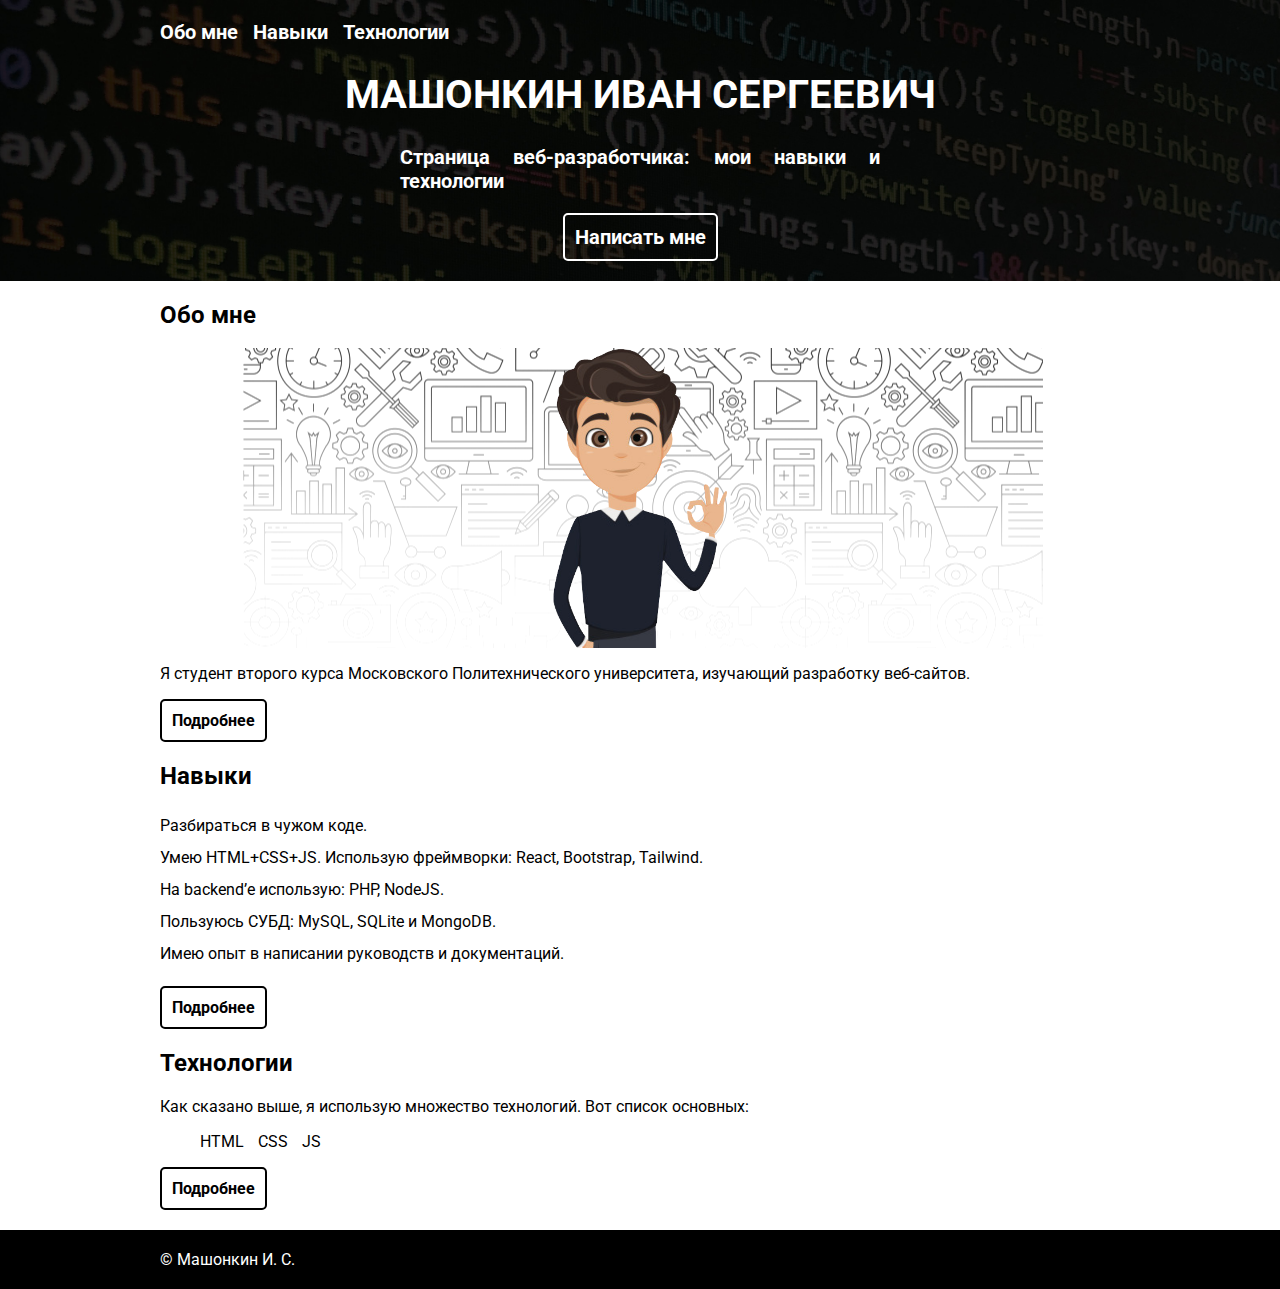
<file: lab1/index.html>
<!DOCTYPE html>
<html lang="ru">

<head>
    <meta charset="utf8">
    <link rel="preconnect" href="https://fonts.googleapis.com">
    <link rel="preconnect" href="https://fonts.gstatic.com" crossorigin>
    <link href="https://fonts.googleapis.com/css2?family=Roboto&display=swap" rel="stylesheet">
    <link rel="stylesheet" href="style.css">
    <title>Веб-разработчик</title>
</head>

<body>
    <header class="header">
        <div class="container">
            <nav class="main-menu">
                <ul>
                    <li><a href="about.html">Обо мне</a></li>
                    <li><a href="skills.html">Навыки</a></li>
                    <li><a href="technologies.html">Технологии</a></li>
                </ul>
            </nav>
            <div class="text-center">
                <h1 class="text-upper">Машонкин Иван Сергеевич</h1>
                <p class="w-30 mx-auto">
                    Страница веб-разработчика: мои навыки и технологии
                </p>
                <a class="btn btn-white" href="mailto:ivan@ivanov.ru">Написать мне</a>
            </div>
        </div>
    </header>
    <main>
        <div class="container">
            <section id="about">
                <h2>Обо мне</h2>
                <figure class="avatar">
                    <img height="300px" src="images/person.png" alt="Person">
                </figure>
                <p>
                    Я студент второго курса Московского Политехнического университета, изучающий разработку веб-сайтов. 
                </p>
                <a class="btn" href="about.html">Подробнее</a>
            </section>
            <section id="skills">
                <h2>Навыки</h2>
                <p class="skills-desc">
                    Разбираться в чужом коде. <br>
                    Умею HTML+CSS+JS. Иcпользую фреймворки: React, Bootstrap, Tailwind. <br>
                    На backend’е использую: PHP, NodeJS. <br>
                    Пользуюсь СУБД: MySQL, SQLite и MongoDB. <br>
                    Имею опыт в написании руководств и документаций. <br>
                </p>
                <a class="btn" href="skills.html">Подробнее</a>
            </section>
            <section id="technologies">
                <h2>Технологии</h2>
                <p>
                    Как сказано выше, я использую множество технологий. Вот список основных:
                </p>
                <ol class="nemain-menu">
                    <li>HTML</li>
                    <li>CSS</li>
                    <li>JS</li>
                </ol>
                <a class="btn" href="technologies.html">Подробнее</a>
            </section>
        </div>
    </main>

    <footer class="footer">
        <div class="container">
            &copy; Машонкин И. С.
        </div>
    </footer>
</body>

</html>
</file>
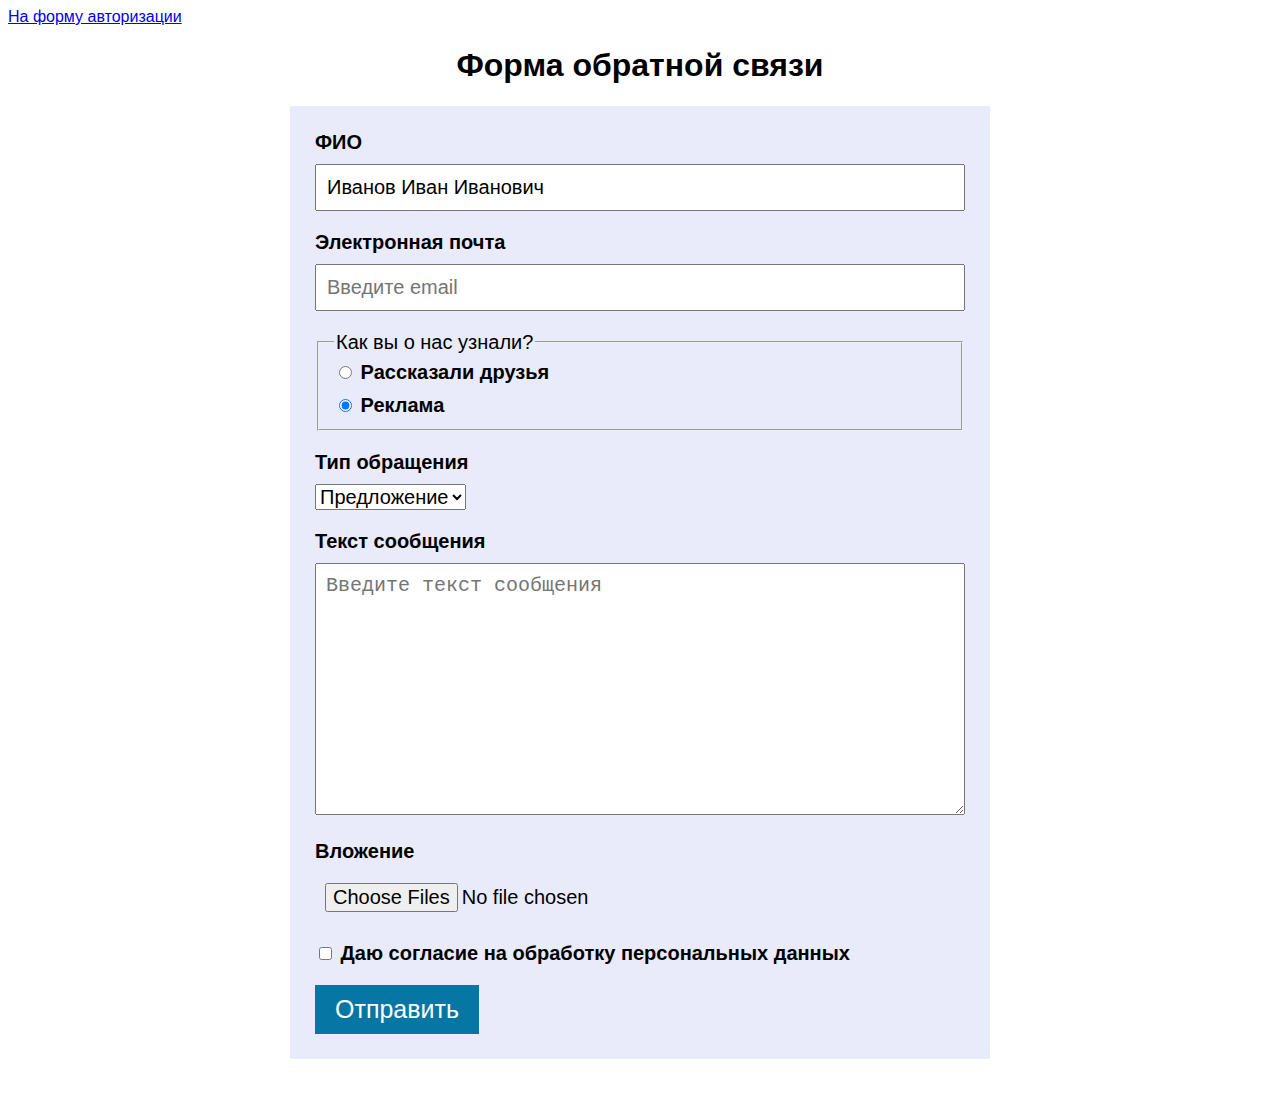
<file: lab2/index.html>
<!DOCTYPE html>
<html lang="ru">

<head>
    <meta charset="UTF-8">
    <meta name="viewport" content="width=device-width, initial-scale=1.0">
    <link rel="stylesheet" href="styles.css">
    <title>Форма обратной связи</title>
</head>

<body>
    <a href="auth.html">На форму авторизации</a>
    <h1 class="text-center">Форма обратной связи</h1>
    <div class="container">
        <form action="http://httpbin.org/post" method="post" enctype="multipart/form-data">
            <div  class="form-group">
                <label for="fio" class="label">ФИО</label>
                <input type="text" id="fio" name="fio" placeholder="Введите ФИО" value="Иванов Иван Иванович">
            </div>

            <div class="form-group">
                <label for="email" class="label">Электронная почта</label>
                <input type="email" id="email" name="email" placeholder="Введите email" required>
            </div>

            <fieldset>
                <legend>Как вы о нас узнали?</legend>
                <div class="radio-group">
                    <input type="radio" name="source" id="friends" value="friends">
                    <label for="friends" class="label">Рассказали друзья</label>
                </div>

                <div class="radio-group">
                    <input type="radio" name="source" id="ads" value="ads" checked>
                    <label for="ads" class="label">Реклама</label>
                </div>
            </fieldset>

            <div class="form-group">
                <label for="msg-type" class="label">Тип обращения</label>
                <select name="msg-type" id="msg-type">
                    <option value="1">Жалоба</option>
                    <option value="2" selected>Предложение</option>
                </select>
            </div>
            <div class="form-group">
                <label for="message" class="label">Текст сообщения</label>
                <textarea name="message" id="message" cols="50" rows="10" placeholder="Введите текст сообщения"></textarea>
            </div>
            <div class="form-group">
                <label class="label" for="file">Вложение</label>
                <input type="file" name="file" id="file" multiple>
            </div>
            <div class="form-group">
                <input type="checkbox" name="agree" id="agree">
                <label for="agree" class="label display-inline">Даю согласие на обработку персональных данных</label>
            </div>
            <button type="submit" class="btn">Отправить</button>
        </form>
    </div>
</body>

</html>
</file>
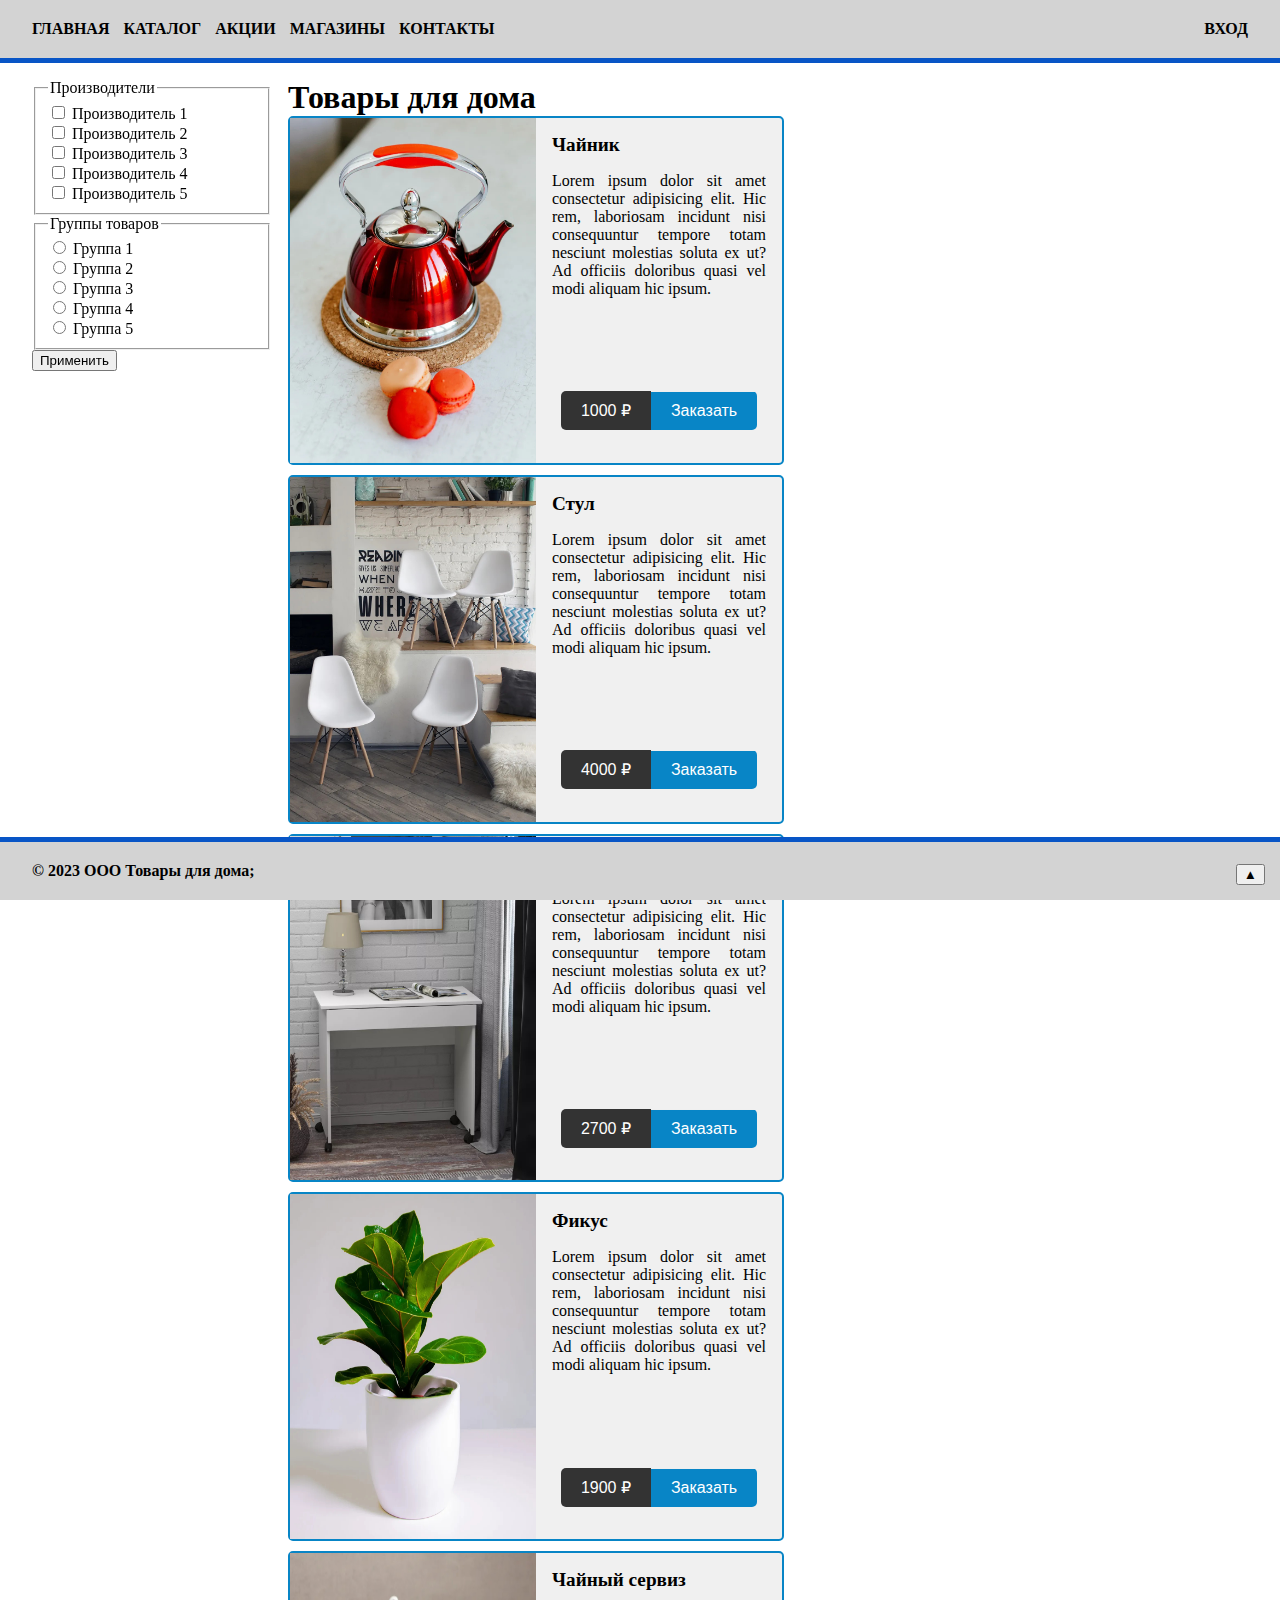
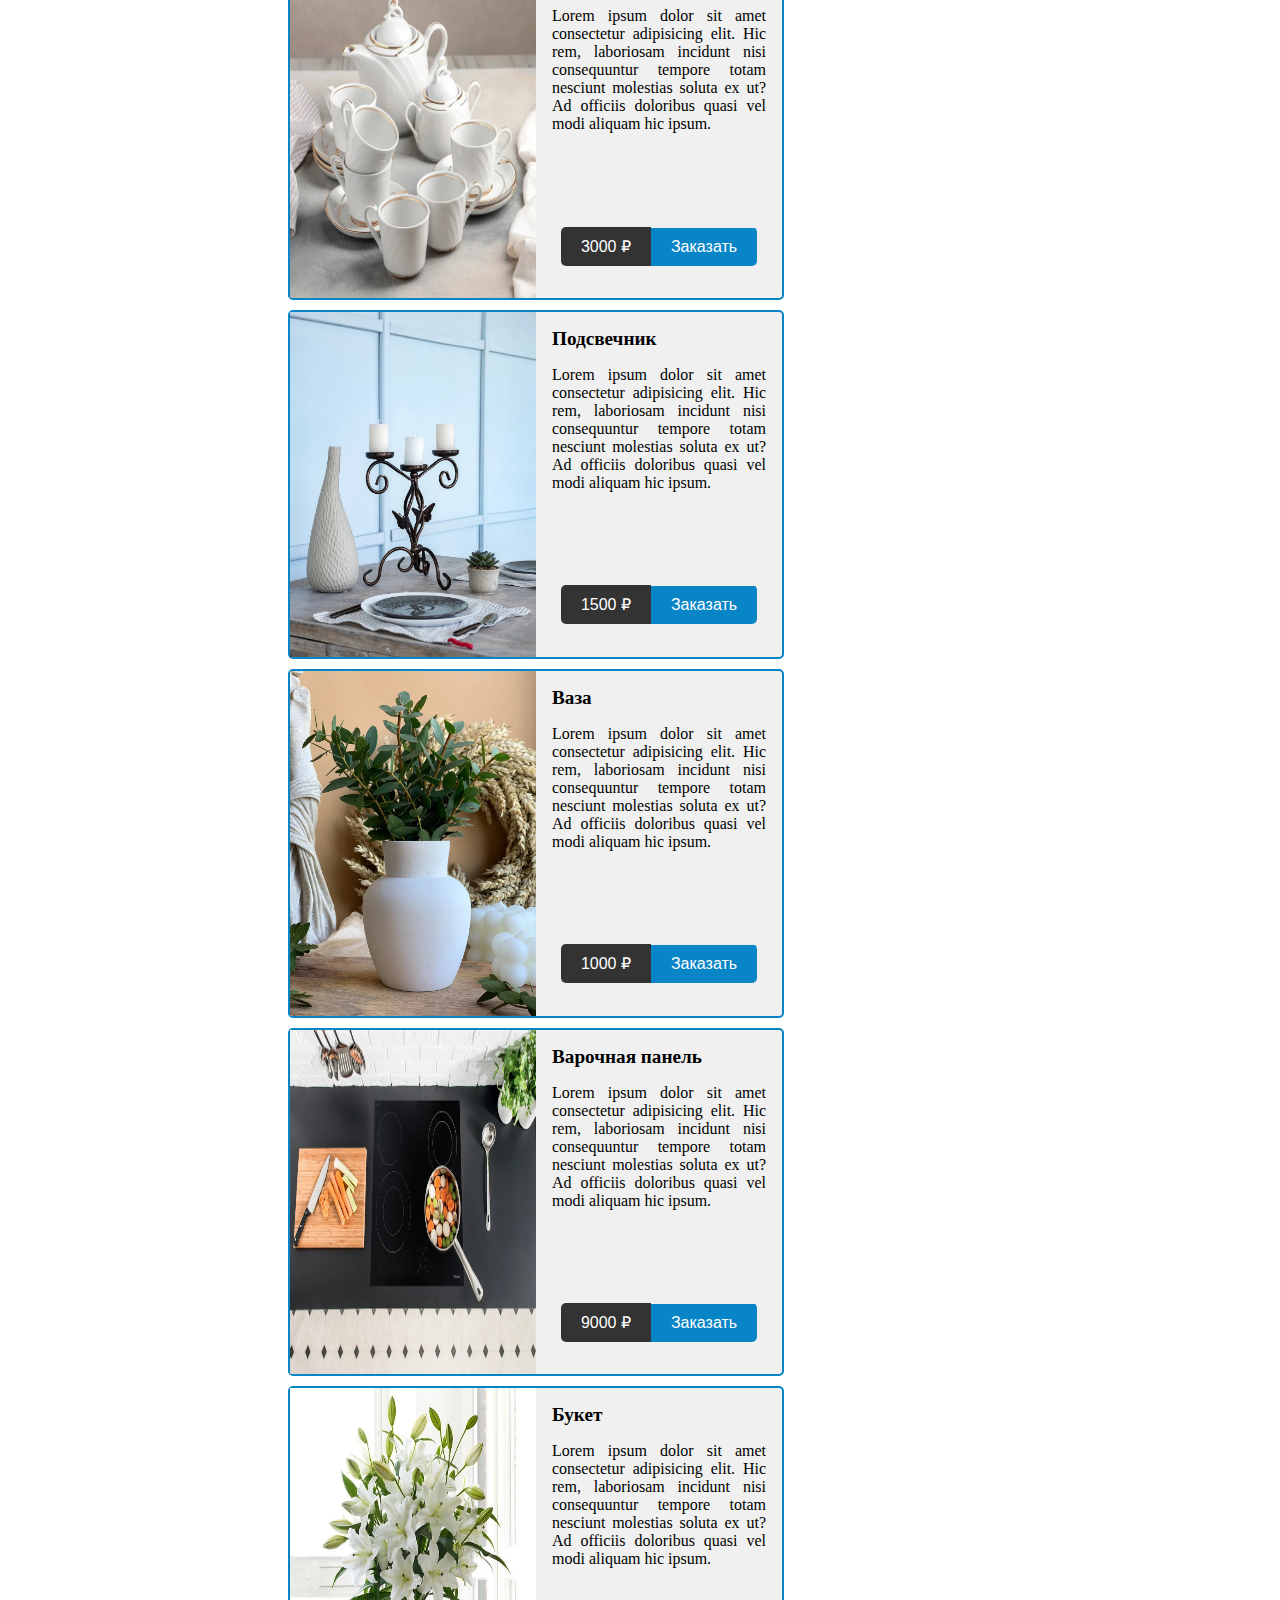
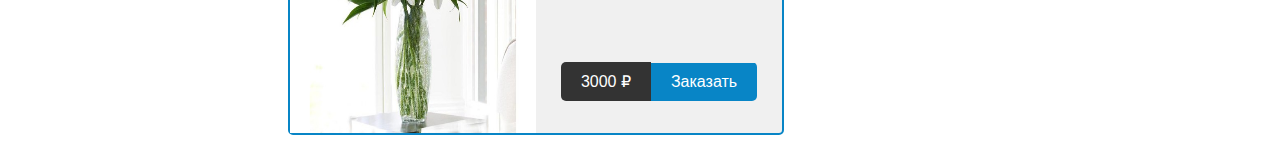
<file: lab3/index.html>
<!DOCTYPE html>
<html lang="en">

<head>
    <meta charset="UTF-8">
    <meta name="viewport" content="width=device-width, initial-scale=1.0">
    <link rel="stylesheet" href="styles/style.css">
    <title>Интернет-магазин</title>
</head>

<body>
    <header class="header clearfix">
        <div class="container">
            <nav class="main-menu">
                <ul>
                    <li><a href="#">Главная</a></li>
                    <li><a href="#">Каталог</a></li>
                    <li><a href="#">Акции</a></li>
                    <li><a href="#">Магазины</a></li>
                    <li><a href="#">Контакты</a></li>
                </ul>
            </nav>
            <div class="profile">
                <a href="#">Вход</a>
            </div>
        </div>
    </header>

    <main class="container">
        <aside class="sidebar">
            <form>
                <fieldset>
                    <legend>Производители</legend>
                    <div class="form-group">
                        <input type="checkbox" name="manufacturer" id="manufacturer1">
                        <label for="manufacturer1">Производитель 1</label>
                    </div>
                    <div class="form-group">
                        <input type="checkbox" name="manufacturer" id="manufacturer2">
                        <label for="manufacturer2">Производитель 2</label>
                    </div>
                    <div class="form-group">
                        <input type="checkbox" name="manufacturer" id="manufacturer3">
                        <label for="manufacturer3">Производитель 3</label>
                    </div>
                    <div class="form-group">
                        <input type="checkbox" name="manufacturer" id="manufacturer4">
                        <label for="manufacturer4">Производитель 4</label>
                    </div>
                    <div class="form-group">
                        <input type="checkbox" name="manufacturer" id="manufacturer5">
                        <label for="manufacturer5">Производитель 5</label>
                    </div>
                </fieldset>

                <fieldset>
                    <legend>Группы товаров</legend>
                    <div class="form-group">
                        <input type="radio" name="group" id="group1">
                        <label for="group1">Группа 1</label>
                    </div>
                    <div class="form-group">
                        <input type="radio" name="group" id="group2">
                        <label for="group2">Группа 2</label>
                    </div>
                    <div class="form-group">
                        <input type="radio" name="group" id="group3">
                        <label for="group3">Группа 3</label>
                    </div>
                    <div class="form-group">
                        <input type="radio" name="group" id="group4">
                        <label for="group4">Группа 4</label>
                    </div>
                    <div class="form-group">
                        <input type="radio" name="group" id="group5">
                        <label for="group5">Группа 5</label>
                    </div>
                </fieldset>
                <button class="btn" type="submit">Применить</button>
            </form>
        </aside>
        <div class="page-content">
            <h1 class="products-header">Товары для дома</h1>
            <div class="products">
                <div class="product-card">
                    <div class="product-image">
                        <img src="images/product1.jpg" alt="product1">
                    </div>
                    <div class="product-details">
                        <header>Чайник</header>
                        <p class="product-info">
                            Lorem ipsum dolor sit amet consectetur adipisicing elit. Hic rem, 
                            laboriosam incidunt nisi consequuntur tempore totam nesciunt
                             molestias soluta ex ut? Ad officiis doloribus quasi vel modi aliquam hic ipsum.</p>
                        <div class="action">
                            <button class="buy-btn">
                                <span class="price">1000 &#8381</span><span class="buy">Заказать</span>
                            </button>
                        </div>
                    </div>
                </div>
                <div class="product-card">
                    <div class="product-image">
                        <img src="images/product2.jpg" alt="product1">
                    </div>
                    <div class="product-details">
                        <header>Стул</header>
                        <p class="product-info">
                            Lorem ipsum dolor sit amet consectetur adipisicing elit. Hic rem, 
                            laboriosam incidunt nisi consequuntur tempore totam nesciunt
                             molestias soluta ex ut? Ad officiis doloribus quasi vel modi aliquam hic ipsum.</p>
                        <div class="action">
                            <button class="buy-btn">
                                <span class="price">4000 &#8381</span><span class="buy">Заказать</span>
                            </button>
                        </div>
                    </div>
                </div>
                <div class="product-card">
                    <div class="product-image">
                        <img src="images/product3.jpg" alt="product1">
                    </div>
                    <div class="product-details">
                        <header>Стол</header>
                        <p class="product-info">
                            Lorem ipsum dolor sit amet consectetur adipisicing elit. Hic rem, 
                            laboriosam incidunt nisi consequuntur tempore totam nesciunt
                             molestias soluta ex ut? Ad officiis doloribus quasi vel modi aliquam hic ipsum.</p>
                        <div class="action">
                            <button class="buy-btn">
                                <span class="price">2700 &#8381</span><span class="buy">Заказать</span>
                            </button>
                        </div>
                    </div>
                </div>
                <div class="product-card">
                    <div class="product-image">
                        <img src="images/product4.jpg" alt="product1">
                    </div>
                    <div class="product-details">
                        <header>Фикус</header>
                        <p class="product-info">
                            Lorem ipsum dolor sit amet consectetur adipisicing elit. Hic rem, 
                            laboriosam incidunt nisi consequuntur tempore totam nesciunt
                             molestias soluta ex ut? Ad officiis doloribus quasi vel modi aliquam hic ipsum.</p>
                        <div class="action">
                            <button class="buy-btn">
                                <span class="price">1900 &#8381</span><span class="buy">Заказать</span>
                            </button>
                        </div>
                    </div>
                </div>
                <div class="product-card">
                    <div class="product-image">
                        <img src="images/product5.jpg" alt="product1">
                    </div>
                    <div class="product-details">
                        <header>Чайный сервиз</header>
                        <p class="product-info">
                            Lorem ipsum dolor sit amet consectetur adipisicing elit. Hic rem, 
                            laboriosam incidunt nisi consequuntur tempore totam nesciunt
                             molestias soluta ex ut? Ad officiis doloribus quasi vel modi aliquam hic ipsum.</p>
                        <div class="action">
                            <button class="buy-btn">
                                <span class="price">3000 &#8381</span><span class="buy">Заказать</span>
                            </button>
                        </div>
                    </div>
                </div>
                <div class="product-card">
                    <div class="product-image">
                        <img src="images/product6.jpg" alt="product1">
                    </div>
                    <div class="product-details">
                        <header>Подсвечник</header>
                        <p class="product-info">
                            Lorem ipsum dolor sit amet consectetur adipisicing elit. Hic rem, 
                            laboriosam incidunt nisi consequuntur tempore totam nesciunt
                             molestias soluta ex ut? Ad officiis doloribus quasi vel modi aliquam hic ipsum.</p>
                        <div class="action">
                            <button class="buy-btn">
                                <span class="price">1500 &#8381</span><span class="buy">Заказать</span>
                            </button>
                        </div>
                    </div>
                </div>
                <div class="product-card">
                    <div class="product-image">
                        <img src="images/product7.jpg" alt="product1">
                    </div>
                    <div class="product-details">
                        <header>Ваза</header>
                        <p class="product-info">
                            Lorem ipsum dolor sit amet consectetur adipisicing elit. Hic rem, 
                            laboriosam incidunt nisi consequuntur tempore totam nesciunt
                             molestias soluta ex ut? Ad officiis doloribus quasi vel modi aliquam hic ipsum.</p>
                        <div class="action">
                            <button class="buy-btn">
                                <span class="price">1000 &#8381</span><span class="buy">Заказать</span>
                            </button>
                        </div>
                    </div>
                </div>
                <div class="product-card">
                    <div class="product-image">
                        <img src="images/product8.jpg" alt="product1">
                    </div>
                    <div class="product-details">
                        <header>Варочная панель</header>
                        <p class="product-info">
                            Lorem ipsum dolor sit amet consectetur adipisicing elit. Hic rem, 
                            laboriosam incidunt nisi consequuntur tempore totam nesciunt
                             molestias soluta ex ut? Ad officiis doloribus quasi vel modi aliquam hic ipsum.</p>
                        <div class="action">
                            <button class="buy-btn">
                                <span class="price">9000 &#8381</span><span class="buy">Заказать</span>
                            </button>
                        </div>
                    </div>
                </div>
                <div class="product-card">
                    <div class="product-image">
                        <img src="images/product9.jpg" alt="product1">
                    </div>
                    <div class="product-details">
                        <header>Букет</header>
                        <p class="product-info">
                            Lorem ipsum dolor sit amet consectetur adipisicing elit. Hic rem, 
                            laboriosam incidunt nisi consequuntur tempore totam nesciunt
                             molestias soluta ex ut? Ad officiis doloribus quasi vel modi aliquam hic ipsum.</p>
                        <div class="action">
                            <button class="buy-btn">
                                <span class="price">3000 &#8381</span><span class="buy">Заказать</span>
                            </button>
                        </div>
                    </div>
                </div>
            </div>
        </div>
        <button class="scroll-to-top" title="Наверх">&#9650;</button>
    </main>
    <footer class="footer">
        <div class="container">
            &copy; 2023 OOO Товары для дома;
        </div>
    </footer>
</body>

</html>
</file>
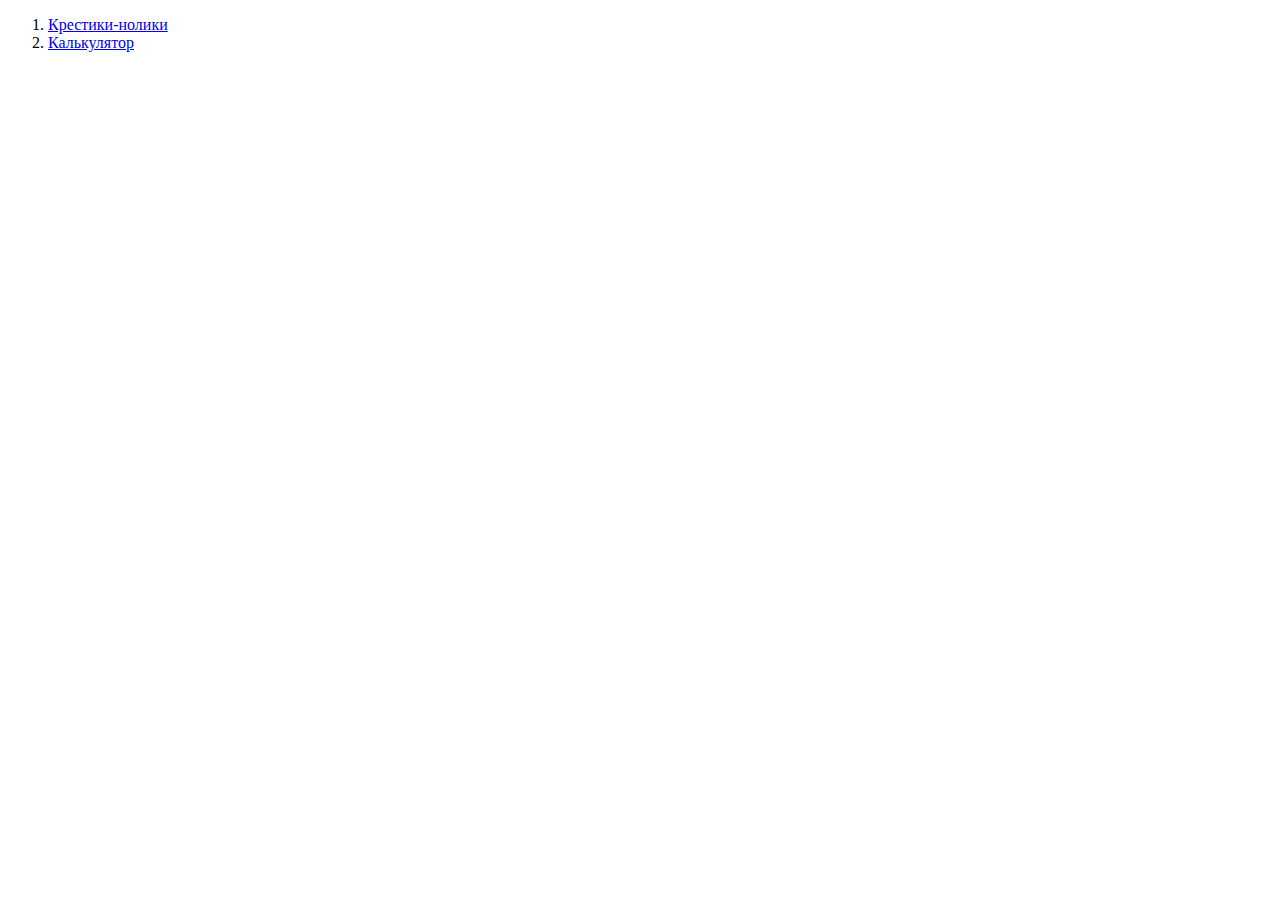
<file: lab4/index.html>
<!DOCTYPE html>
<html lang="ru">
<head>
    <meta charset="UTF-8">
    <meta name="viewport" content="width=device-width, initial-scale=1.0">
    <title>Лабораторная работа № 4 | ОВТ</title>
</head>
<body>
    <ol>
        <li>
            <a href="tic-tac-toe/index.html">Крестики-нолики</a>
        </li>
        <li>
            <a href="calc/index.html">Калькулятор</a>
        </li>
    </ol>
</body>
</html>
</file>
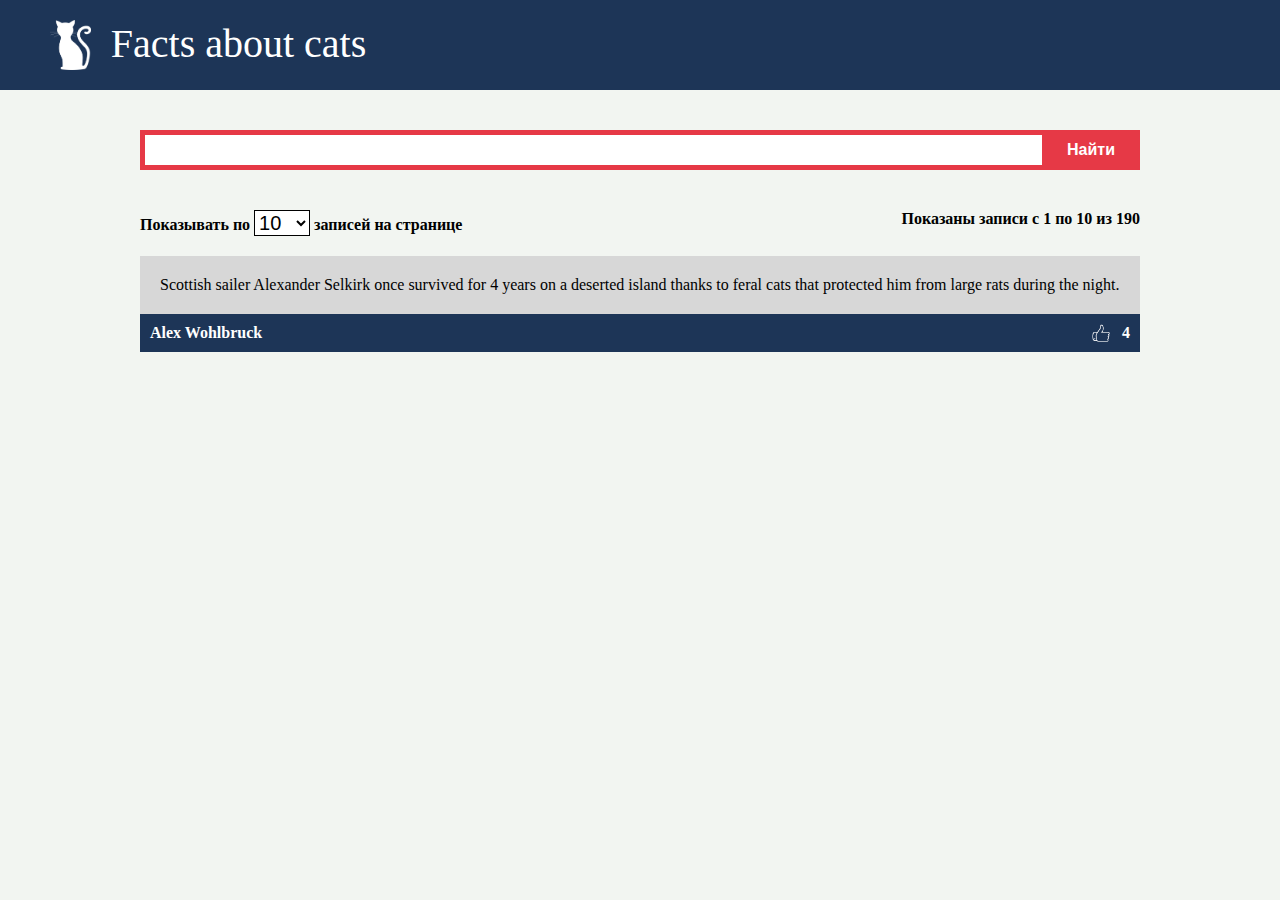
<file: lab5/index.html>
<!DOCTYPE html>
<html lang="en">
<head>
    <meta charset="UTF-8">
    <meta name="viewport" content="width=device-width, initial-scale=1.0">
    <title>Cats facts</title>
    <link rel="stylesheet" href="styles.css">
</head>
<body>
    <header class="header">
        <nav>
            <img class="logo" src="images/cat_white.png">
            <div class="title">Facts about cats</div>
        </nav>
    </header>
    <main>
        <div class="container">
            <div class="search-form">
                <input type="text" class="search-field">
                <button class="search-btn">Найти</button>
                <ul class="autocomplete hidden"></ul>
            </div>
            <div class="pagination-info">
                <span>
                    Показывать по
                    <select name="per-page" class="per-page-btn">
                        <option>5</option>
                        <option selected>10</option>
                        <option>15</option>
                        <option>20</option>
                        <option>25</option>
                        <option>50</option>
                        <option>100</option>
                    </select>
                    записей на странице
                </span>
                <span class="current-interval-info">
                    Показаны записи с <span class="current-interval-start">1</span> по <span class="current-interval-end">10</span> из <span class="total-count">190</span>
                </span>
            </div>
            <div class="facts-list" data-url="http://cat-facts-api.std-900.ist.mospolytech.ru/facts">
                <div class="facts-list-item">
                    <div class="item-content">
                        Scottish sailer Alexander Selkirk once survived for 4 years on a deserted island thanks to feral cats that protected him
                        from large rats during the night.
                    </div>
                    <div class="item-footer">
                        <div class="author-name">
                            Alex Wohlbruck
                        </div>
                        <div class="upvotes">
                            4
                        </div>
                    </div>
                </div>
            </div>
            <div class="pagination">
                <!-- <button class="btn first-page-btn" data-page="1">Первая страница</button>
                <div class="pages-btn">
                    <button class="btn active" data-page="1">1</button>
                    <button class="btn" data-page="2">2</button>
                    <button class="btn" data-page="3">3</button>
                </div>
                <button class="btn last-page-btn">Последняя страница</button> -->
            </div>
        </div>
    </main>

    <script src="main.js" defer></script>
</body>
</html>
</file>
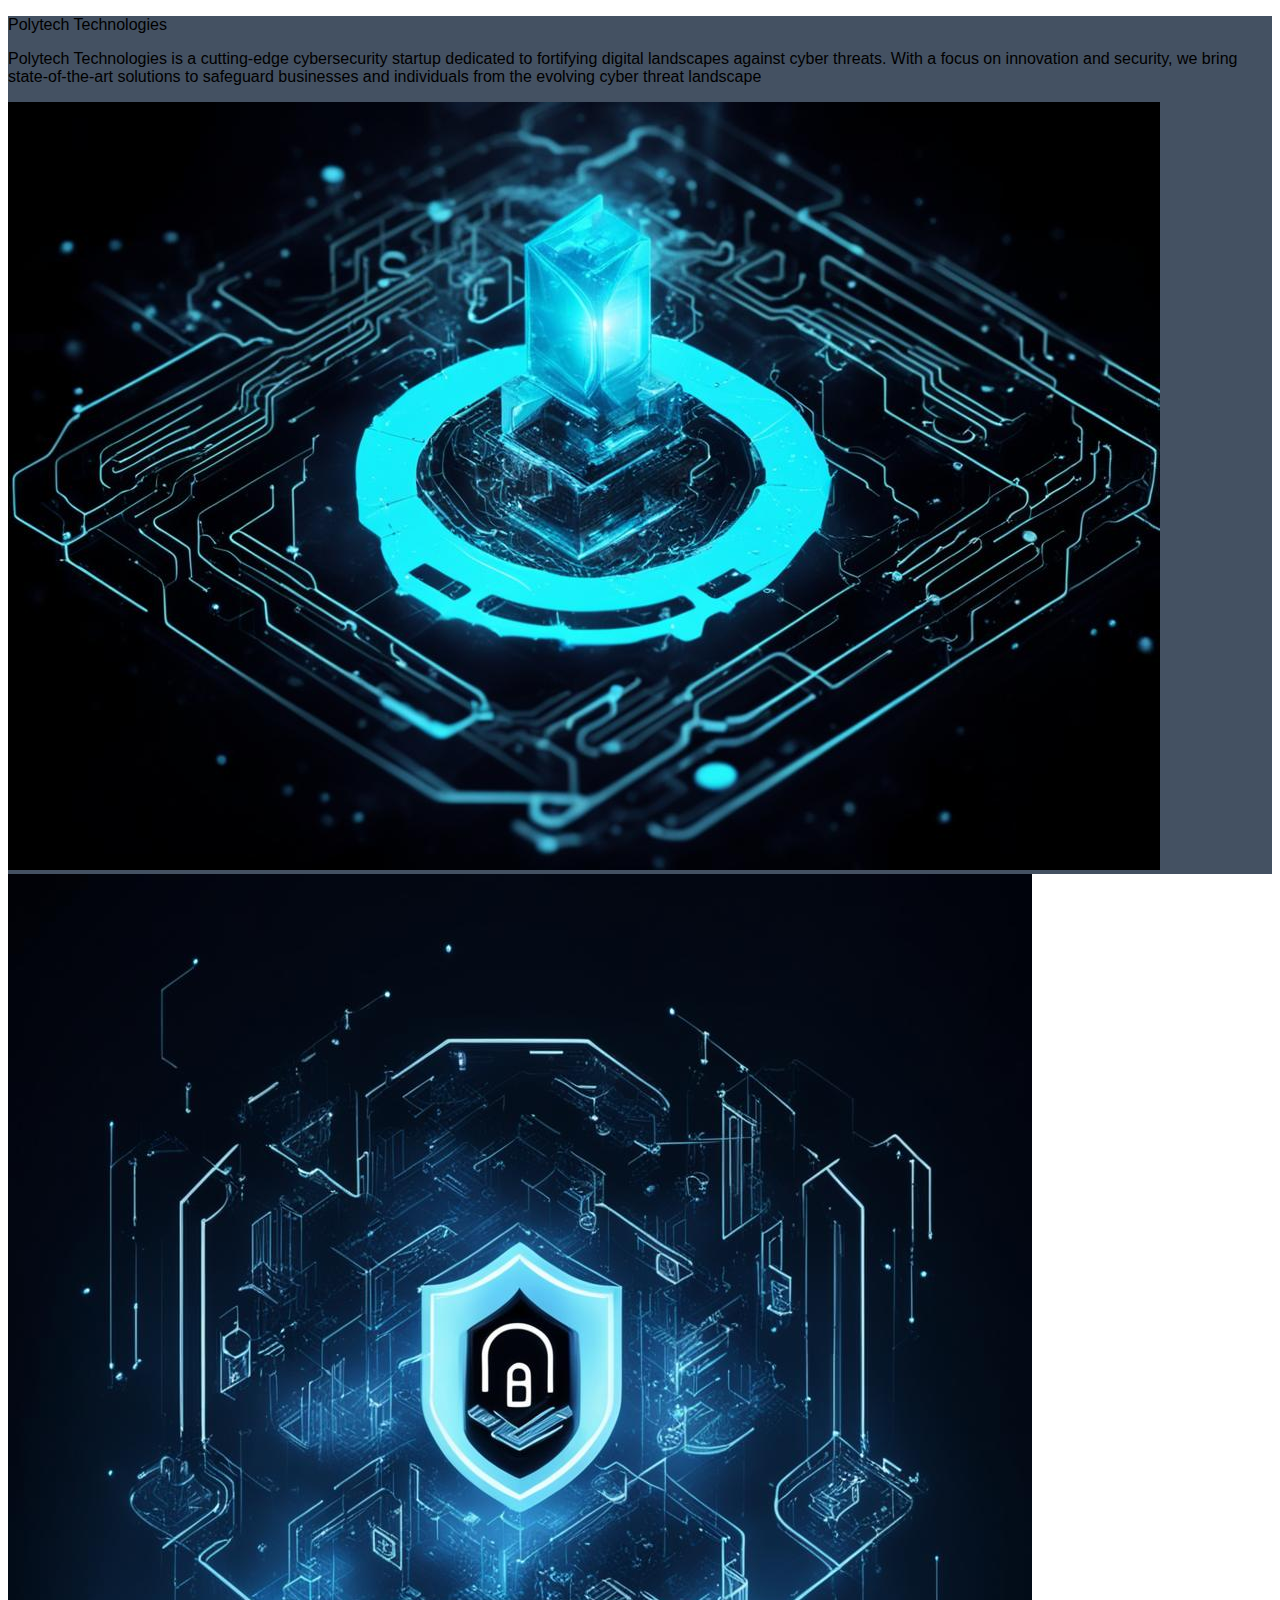
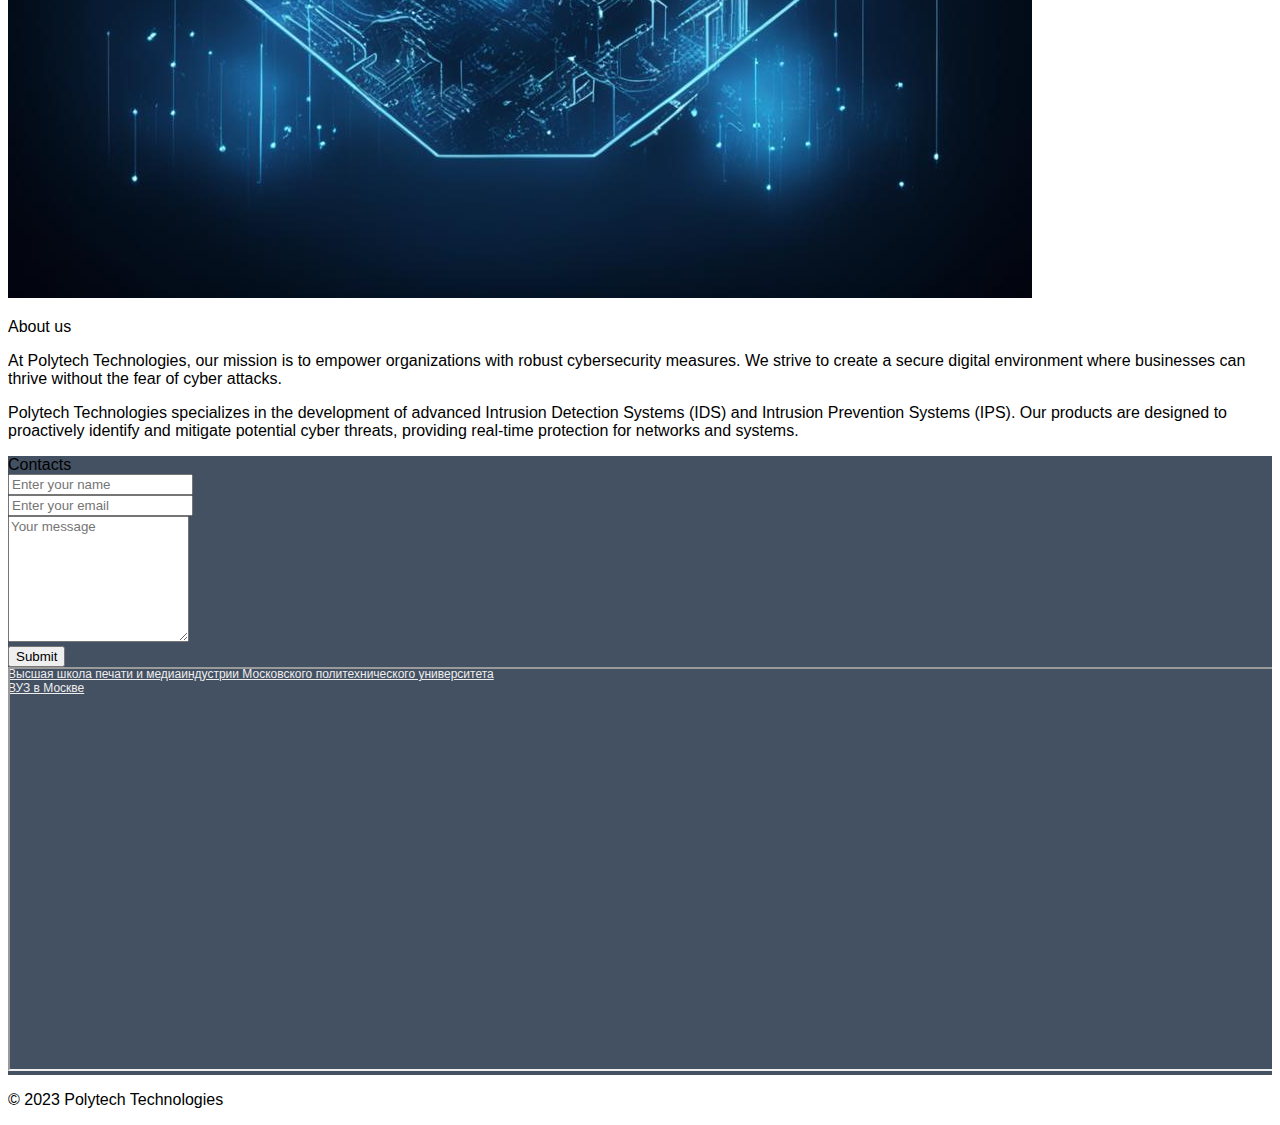
<file: lab6/index.html>
<!DOCTYPE html>
<html lang="en">

<head>
    <meta charset="UTF-8">
    <meta name="viewport" content="width=device-width, initial-scale=1, shrink-to-fit=no">
    <title>Polytech Technologies</title>
    <link rel="preconnect" href="https://fonts.googleapis.com">
    <link rel="preconnect" href="https://fonts.gstatic.com" crossorigin>
    <link
        href="https://fonts.googleapis.com/css2?family=Open+Sans:ital,wght@0,100;0,300;0,400;0,500;0,700;0,900;1,100;1,300;1,400;1,500;1,700;1,900&display=swap"
        rel="stylesheet">
    <link rel="stylesheet" href="main.css">
    <!-- Bootstrap CSS -->
    <link href="https://cdn.jsdelivr.net/npm/bootstrap@5.0.2/dist/css/bootstrap.min.css" rel="stylesheet"
        integrity="sha384-EVSTQN3/azprG1Anm3QDgpJLIm9Nao0Yz1ztcQTwFspd3yD65VohhpuuCOmLASjC" crossorigin="anonymous">

</head>

<body>

    <section class="description">
        <div class="container-fluid p-5">
            <div class="row justify-content-around align-items-center">
                <div class="col-lg-6 text-light">
                    <p class="display-3">
                        Polytech Technologies
                    </p>
                    <p class="fs-4">Polytech Technologies is a cutting-edge cybersecurity startup dedicated to
                        fortifying digital landscapes against cyber threats. With a focus on innovation and security, we
                        bring state-of-the-art solutions to safeguard businesses and individuals from the evolving cyber
                        threat landscape
                    </p>
                </div>
                <div class="col-lg-5">
                    <img src="2.jpg" class="w-100">
                </div>
            </div>
        </div>
    </section>

    <section class="about">
        <div class="container-fluid p-5">
            <div class="row justify-content-around align-items-center">
                <div class="col-lg-3">
                    <img src="logo.jpg" class="w-100">
                </div>
                <div class="col-lg-8">
                    <p class="display-4">
                        About us
                    </p>
                    <p class="fs-4">At Polytech Technologies, our mission is to empower organizations with robust
                        cybersecurity measures. We strive to create a secure digital environment where businesses can
                        thrive without the fear of cyber attacks.
                    </p>
                    <p class="fs-4">
                        Polytech Technologies specializes in the development of advanced Intrusion Detection Systems
                        (IDS) and Intrusion Prevention Systems (IPS). Our products are designed to proactively identify
                        and mitigate potential cyber threats, providing real-time protection for networks and systems.
                    </p>
                </div>
            </div>
        </div>
    </section>

    <section class="contact">
        <div class="container-fluid p-5 text-light">
            <div class="row justify-content-center display-6 mb-3">Contacts</div>
            <div class="row justify-content-center align-items-center">
                <div class="col-lg-4 col-12">
                    <!-- Contact Form -->
                    <form>
                        <div class="form-group mb-3">
                            <input type="text" class="form-control" id="name" placeholder="Enter your name">
                        </div>
                        <div class="form-group mb-3">
                            <input type="email" class="form-control" id="email" placeholder="Enter your email">
                        </div>
                        <div class="form-group mb-3">
                            <textarea class="form-control" id="message" rows="8"
                                placeholder="Your message"></textarea>
                        </div>
                        <div class="text-center">
                            <button type="submit" class="btn btn-light">Submit</button>
                        </div>
                    </form>
                </div>
                <div class="col-lg-4 text-lg-center mt-3 mt-lg-0">
                    <div style="position:relative;overflow:hidden;"><a href="https://yandex.ru/maps/org/vysshaya_shkola_pechati_i_mediaindustrii_moskovskogo_politekhnicheskogo_universiteta/1917526617/?utm_medium=mapframe&utm_source=maps" style="color:#eee;font-size:12px;position:absolute;top:0px;">Высшая школа печати и медиаиндустрии Московского политехнического университета</a><a href="https://yandex.ru/maps/213/moscow/category/university/184106140/?utm_medium=mapframe&utm_source=maps" style="color:#eee;font-size:12px;position:absolute;top:14px;">ВУЗ в Москве</a><iframe src="https://yandex.ru/map-widget/v1/?ll=37.544587%2C55.832947&mode=poi&poi%5Bpoint%5D=37.544034%2C55.833462&poi%5Buri%5D=ymapsbm1%3A%2F%2Forg%3Foid%3D1917526617&z=16.63" width="100%" height="400" frameborder="1" allowfullscreen="true" style="position:relative;"></iframe></div>
                </div>
            </div>
        </div>
    </section>

    <footer class="text-center pt-3">
        <p>&copy; 2023 Polytech Technologies</p>
      </footer>

    <script src="https://cdn.jsdelivr.net/npm/bootstrap@5.3.2/dist/js/bootstrap.bundle.min.js"
        integrity="sha384-C6RzsynM9kWDrMNeT87bh95OGNyZPhcTNXj1NW7RuBCsyN/o0jlpcV8Qyq46cDfL"
        crossorigin="anonymous"></script>
</body>

</html>
</file>
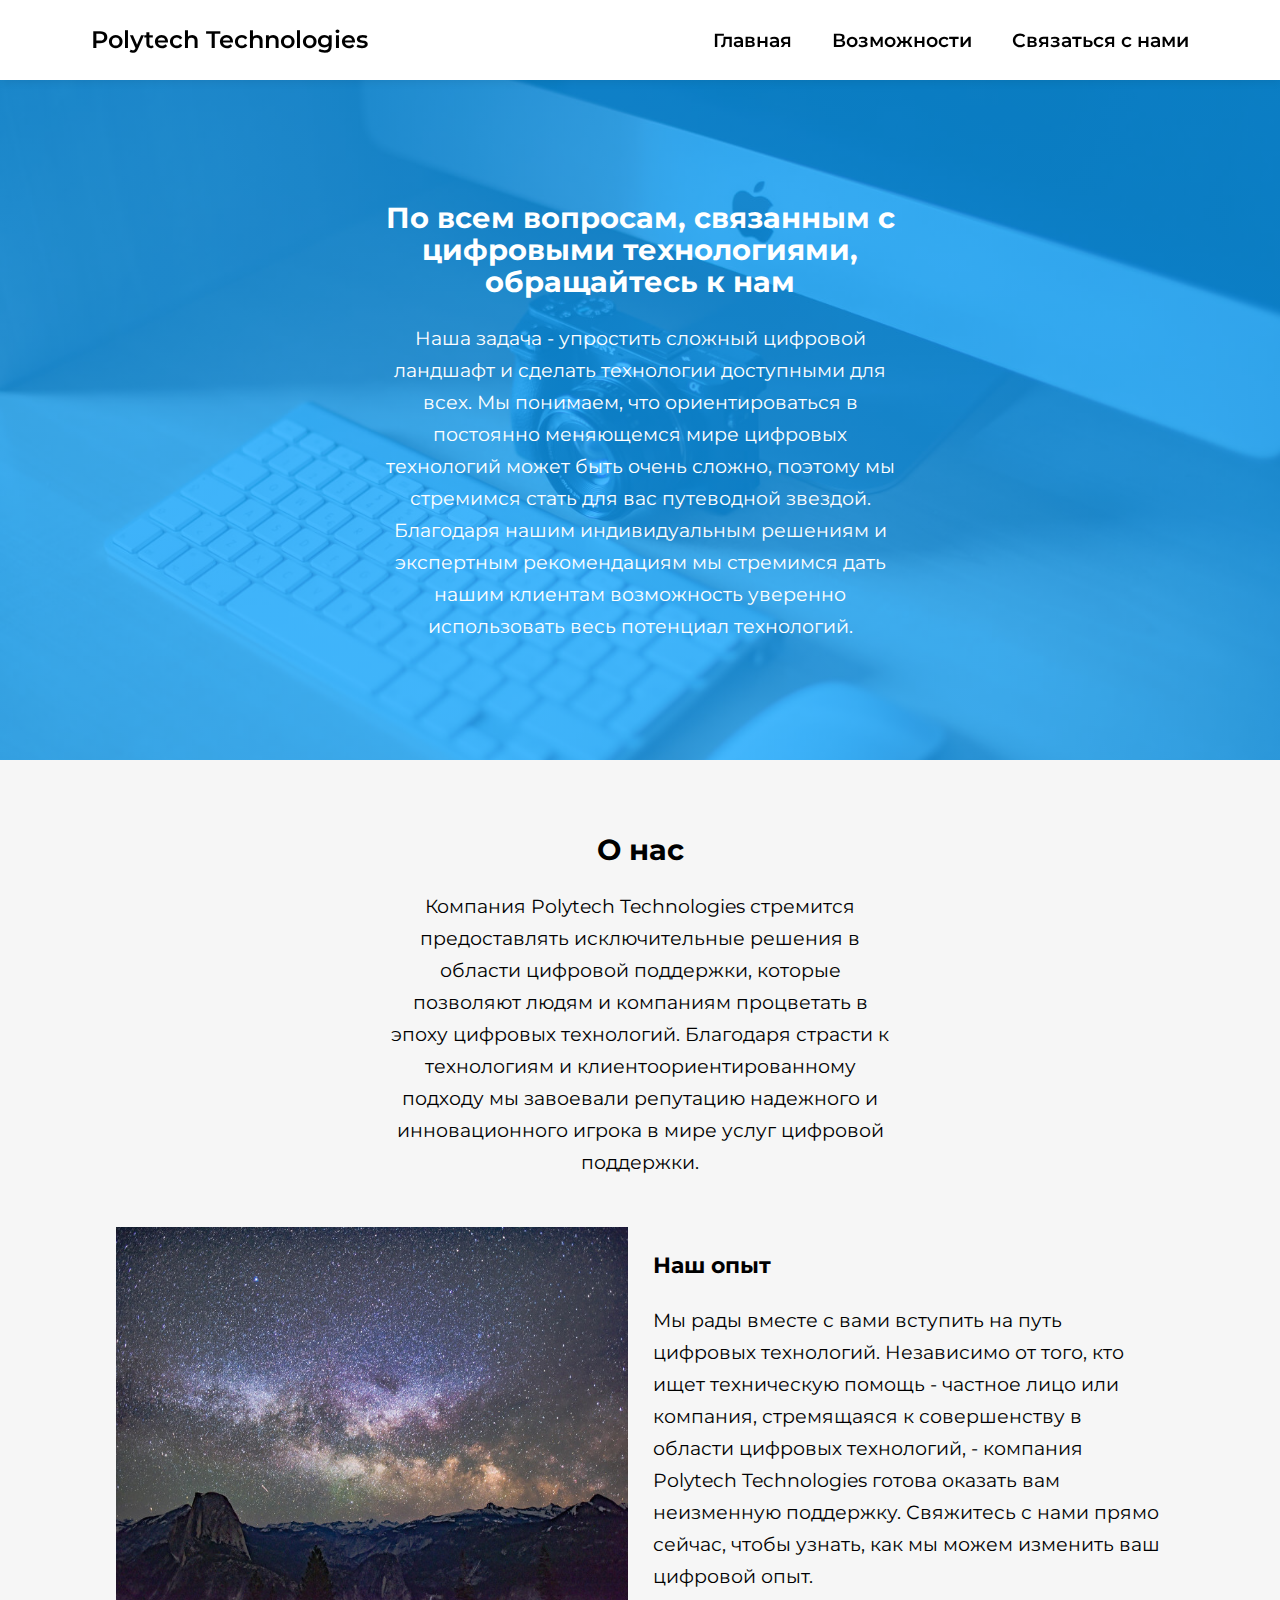
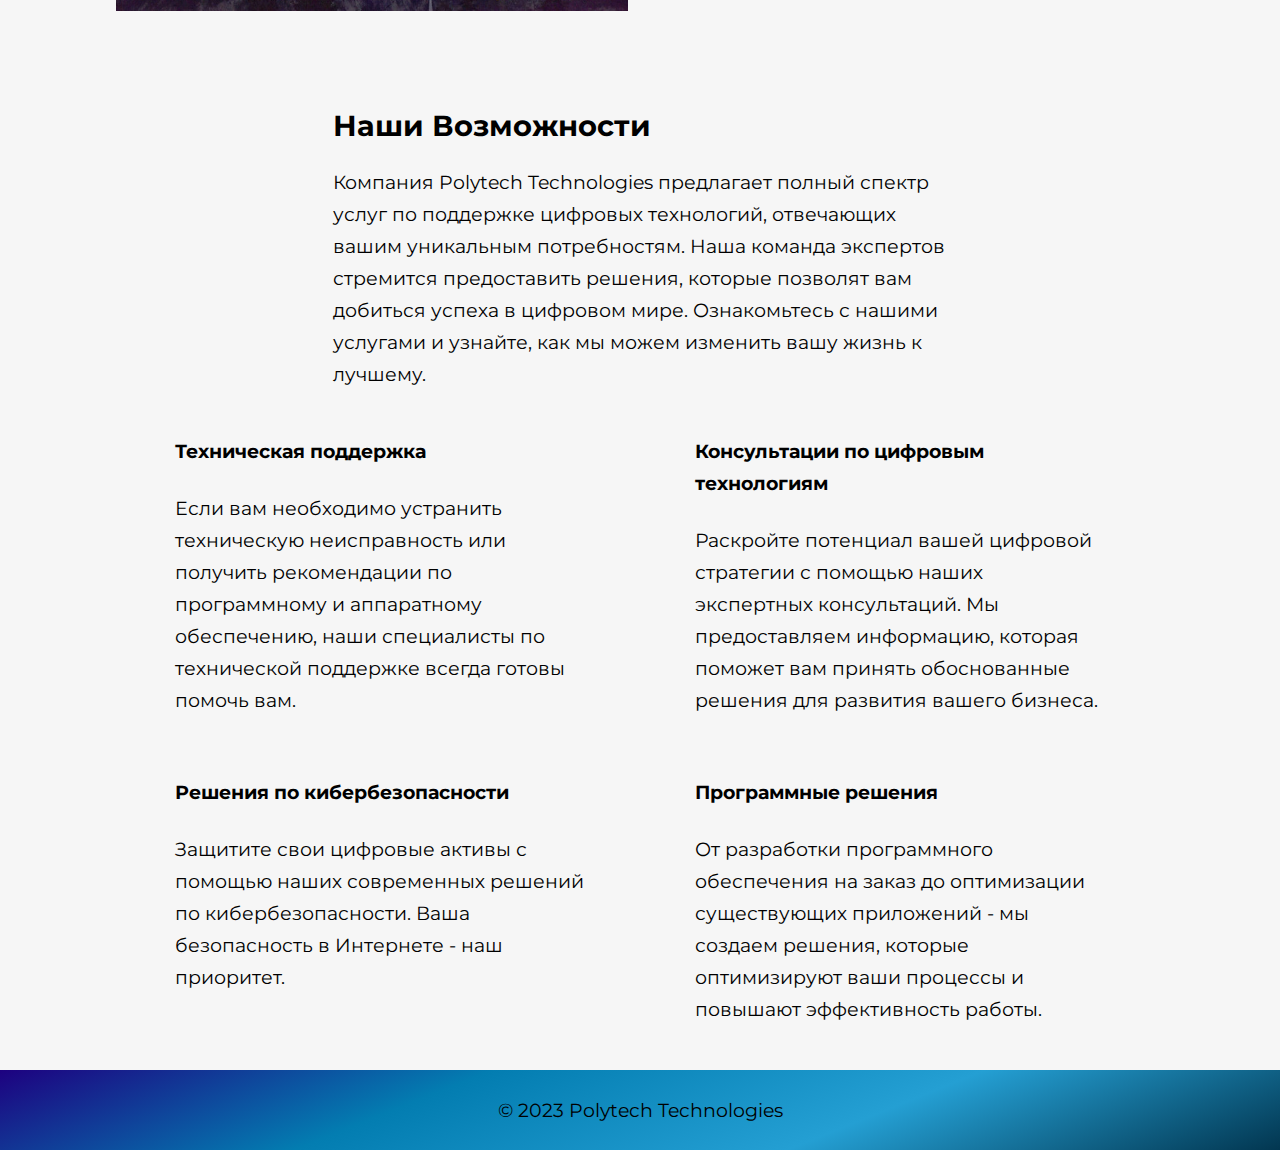
<file: lab_flex/index.html>
<!DOCTYPE html>
<html>

<head>
    <meta charset="utf-8" />
    <title>Home - Polytech Technologies</title>
    <link rel="stylesheet" href="css/all.css">
    <link rel="stylesheet" href="css/header.css">
    <link rel="stylesheet" href="css/footer.css">
    <link rel="stylesheet" href="css/home.css">
    <link rel="stylesheet" href="https://fonts.googleapis.com/css?family=Montserrat:400,400i,700,700i,600,600i" />
    <link rel="stylesheet" href="css/print.css" media="print">
</head>

<body>
    <header class="header">
        <a class="header-home link" href="">Polytech Technologies</a>
        <div class="header-links">
            <a class="link" href="index.html">Главная</a>
            <a class="link" href="features.html">Возможности</a>
            <a class="link" href="contact.html">Связаться с нами</a>
        </div>
    </header>
    <main>
        <section class="our-mission">
            <div class="our-mission-content">
                <h2>По всем вопросам, связанным с цифровыми технологиями, обращайтесь к нам</h2>
                <p>
                    Наша задача - упростить сложный цифровой ландшафт и сделать технологии доступными для всех. 
                    Мы понимаем, что ориентироваться в постоянно меняющемся мире цифровых технологий может быть очень сложно, 
                    поэтому мы стремимся стать для вас путеводной звездой. Благодаря нашим индивидуальным решениям и экспертным 
                    рекомендациям мы стремимся дать нашим клиентам возможность уверенно использовать весь потенциал технологий.
                </p>
            </div>
        </section>
        <section class="info">
            <div class="info-info">
                <div>
                    <h2>О нас</h2>
                    <p>
                        Компания Polytech Technologies стремится предоставлять исключительные 
                        решения в области цифровой поддержки, которые позволяют людям и компаниям 
                        процветать в эпоху цифровых технологий. Благодаря страсти к технологиям и 
                        клиентоориентированному подходу мы завоевали репутацию надежного и инновационного 
                        игрока в мире услуг цифровой поддержки.
                    </p>
                </div>
            </div>
            <div class="info-experience">
                <img src="img/space.jpg" />
                <div class="experience">
                    <h3>Наш опыт</h3>
                    <div>
                        <p>
                            Мы рады вместе с вами вступить на путь цифровых технологий. Независимо от того, 
                            кто ищет техническую помощь - частное лицо или компания, стремящаяся к совершенству в
                             области цифровых технологий, - компания Polytech Technologies готова оказать вам 
                             неизменную поддержку. Свяжитесь с нами прямо сейчас, чтобы узнать, как мы можем 
                             изменить ваш цифровой опыт.
                        </p>
                    </div>
                </div>
            </div>
        </section>
        <section class="features">
            <div>
                <div class="features-descriprion">
                    <h2>Наши Возможности</h2>
                    <p>
                        Компания Polytech Technologies предлагает полный спектр услуг по поддержке 
                        цифровых технологий, отвечающих вашим уникальным потребностям. Наша команда 
                        экспертов стремится предоставить решения, которые позволят вам добиться успеха
                        в цифровом мире. Ознакомьтесь с нашими услугами и узнайте, как мы можем изменить
                         вашу жизнь к лучшему.
                    </p>
                </div>
                <div class="features-list">
                    <div class="features-element">
                        <h4>Техническая поддержка</h4>
                        <p>
                            Если вам необходимо устранить техническую неисправность или получить
                             рекомендации по программному и аппаратному обеспечению, наши специалисты
                              по технической поддержке всегда готовы помочь вам.
                        </p>
                    </div>
                    <div class="features-element">
                        <h4>Консультации по цифровым технологиям</h4>
                        <p>
                            Раскройте потенциал вашей цифровой стратегии с помощью наших экспертных консультаций. 
                            Мы предоставляем информацию, которая поможет вам принять обоснованные решения 
                            для развития вашего бизнеса.
                        </p>
                    </div>
                    <div class="features-element">
                        <h4>Решения по кибербезопасности</h4>
                        <p>
                            Защитите свои цифровые активы с помощью наших современных решений 
                            по кибербезопасности. Ваша безопасность в Интернете - наш приоритет.
                        </p>
                    </div>
                    <div class="features-element">
                        <h4>Программные решения</h4>
                        <p>
                            От разработки программного обеспечения на заказ до оптимизации
                             существующих приложений - мы создаем решения, которые оптимизируют
                              ваши процессы и повышают эффективность работы.
                        </p>
                    </div>
                </div>
            </div>
        </section>
    </main>
    <footer class="footer">
        <div>
            © 2023 Polytech Technologies
        </div>
    </footer>
</body>

</html>
</file>
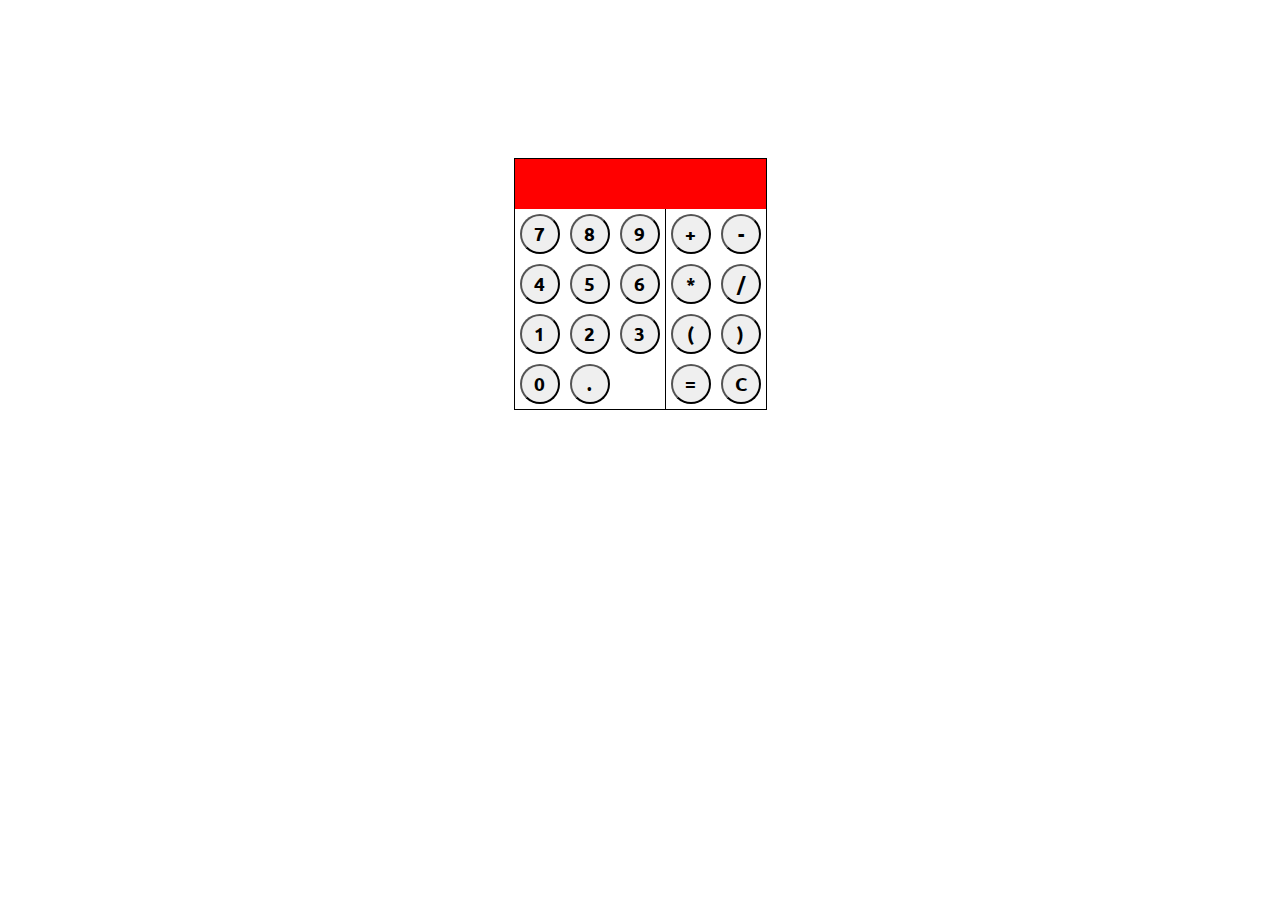
<file: lab4/calc/index.html>
<!DOCTYPE html>
<html lang="ru">
<head>
    <meta charset="UTF-8">
    <meta name="viewport" content="width=device-width, initial-scale=1.0">
    <meta http-equiv="X-UA-Compatible" content="ie=edge">
    <link href="https://fonts.googleapis.com/css2?family=Orbitron&display=swap" rel="stylesheet">
    <link href="https://fonts.googleapis.com/css2?family=Prompt&display=swap" rel="stylesheet">
    <link rel="preconnect" href="https://fonts.googleapis.com">
<link rel="preconnect" href="https://fonts.gstatic.com" crossorigin>
<link href="https://fonts.googleapis.com/css2?family=Roboto&family=Ubuntu:wght@700&display=swap" rel="stylesheet">
    <link rel="stylesheet" href="style.css">
    <script src="main.js" defer></script>
    <title>Калькулятор</title>
</head>
<body>
    <main>
        <div class="calc-container">
            <div class="screen">
                
            </div>
            <div class="buttons">
                <div class="digits">
                    <button class="key digit">7</button>
                    <button class="key digit">8</button>
                    <button class="key digit">9</button>
                    <button class="key digit">4</button>
                    <button class="key digit">5</button>
                    <button class="key digit">6</button>
                    <button class="key digit">1</button>
                    <button class="key digit">2</button>
                    <button class="key digit">3</button>
                    <button class="key digit">0</button>
                    <button class="key digit">.</button>
                </div>
                <div class="other">
                    <button class="key operation">+</button>
                    <button class="key operation">-</button>
                    <button class="key operation">*</button>
                    <button class="key operation">/</button>
                    <button class="key bracket">(</button>
                    <button class="key bracket">)</button>
                    <button class="key result">=</button>
                    <button class="key clear">C</button>
                </div>
            </div>
        </div>
    </main>
</body>
</html>
</file>
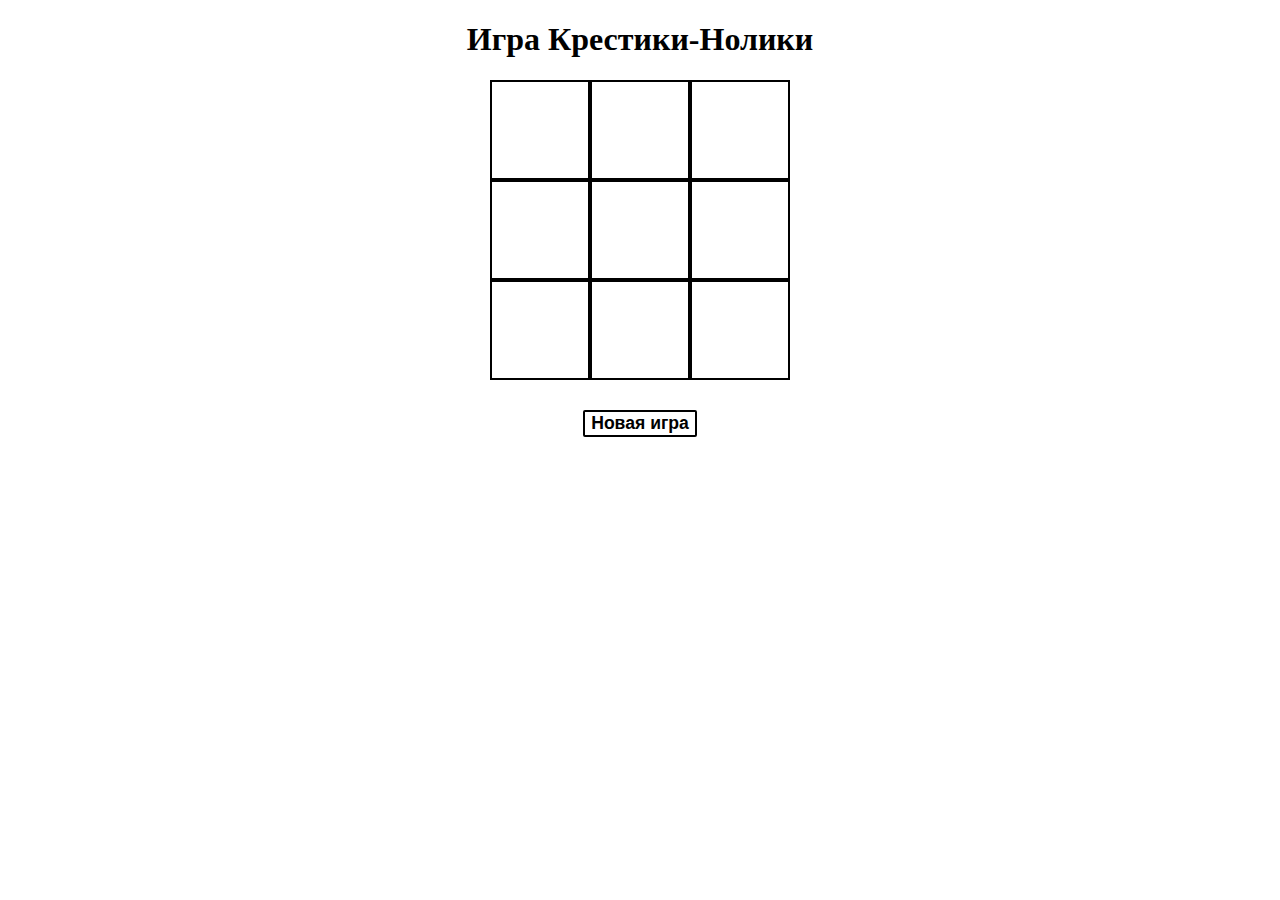
<file: lab4/tic-tac-toe/index.html>
<!DOCTYPE html>
<html lang="en">
<head>
    <meta charset="UTF-8">
    <meta name="viewport" content="width=device-width, initial-scale=1.0">
    <title>Игра Крестики-Нолики</title>
    <link rel="stylesheet" href="style.css">
</head>
<body>
    <main>
        <div id="game">
            <h1>Игра Крестики-Нолики</h1>
            <div class="messages"></div>
            <div id="board"></div>
            <button class="btn1">Новая игра</button>
        </div>
    </main>
    <script src="main.js"></script>
</body>
</html>
</file>
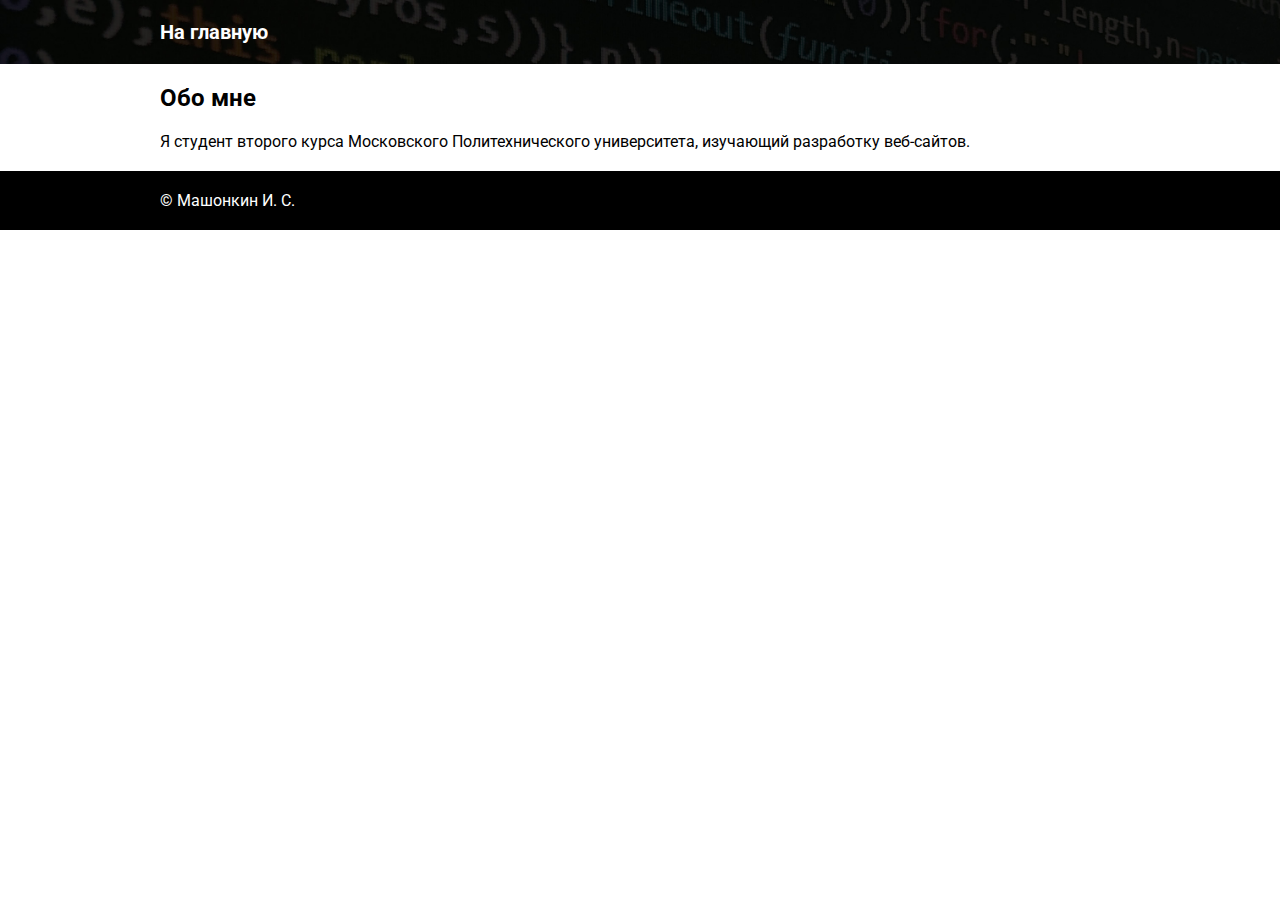
<file: lab1/about.html>
<!DOCTYPE html>
<html lang="ru">
    <head>
        <meta charset="utf8">
        <link rel="preconnect" href="https://fonts.googleapis.com">
        <link rel="preconnect" href="https://fonts.gstatic.com" crossorigin>
        <link href="https://fonts.googleapis.com/css2?family=Roboto&display=swap" rel="stylesheet">

        <link rel="stylesheet" href="style.css">
        <title>Веб-разработчик</title>
    </head>
    <body>
        <header class="header">
            <div class="container">
                <nav class="main-menu">
                    <ul>
                        <li><a href="index.html">На главную</a></li>
                    </ul>
                </nav>
            </div>
        </header>
        <main>
            <div class="container">
                <section id="about">
                    <h2>Обо мне</h2>
                    <p>
                        Я студент второго курса Московского Политехнического университета, изучающий разработку веб-сайтов. 
                    </p>
                </section>
            </div>
        </main>
            
        <footer class="footer">
            <div class="container">
                &copy; Машонкин И. С.
            </div>
        </footer>
    </body>
</html>
</file>
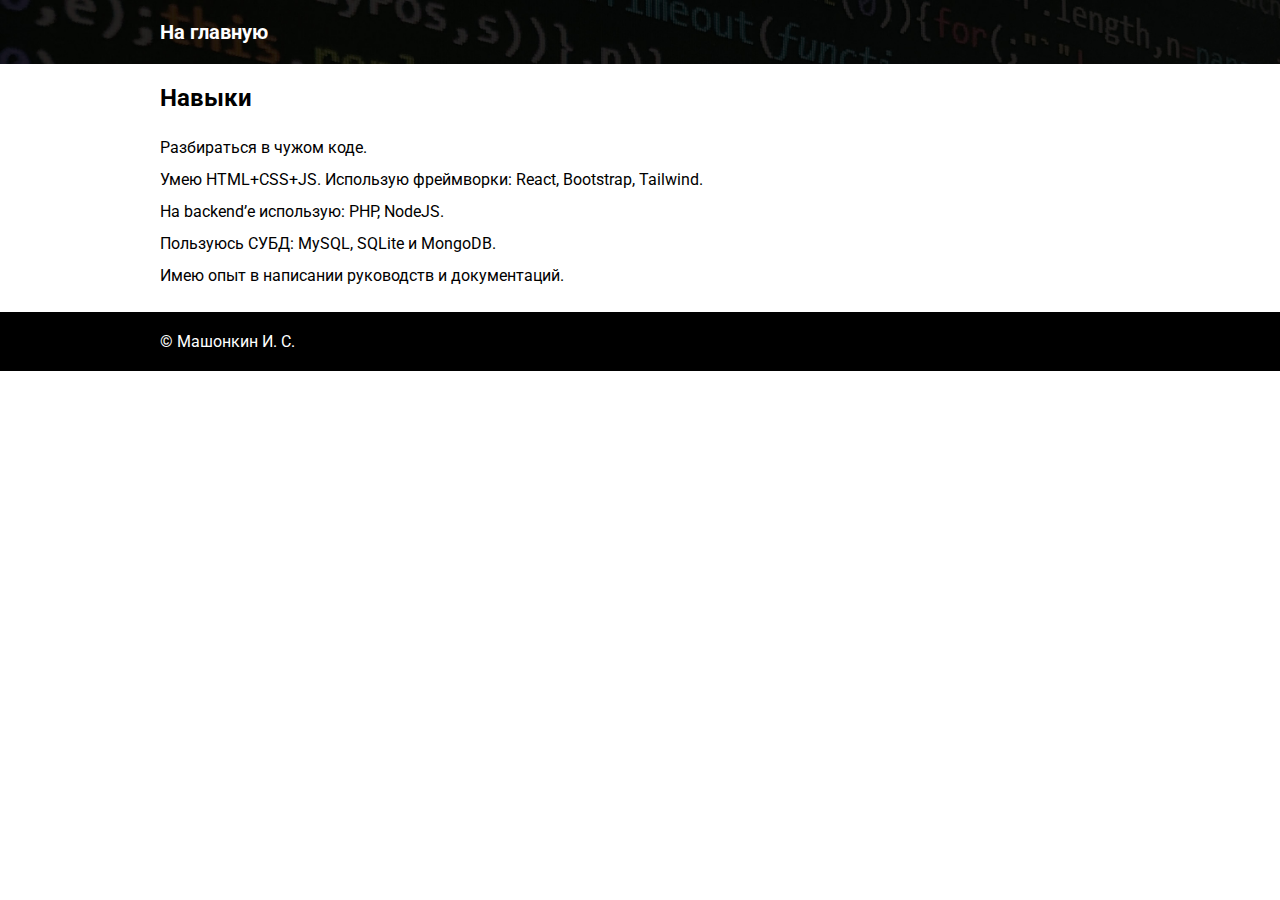
<file: lab1/skills.html>
<!DOCTYPE html>
<html lang="ru">
    <head>
        <meta charset="utf8">
        <link rel="preconnect" href="https://fonts.googleapis.com">
        <link rel="preconnect" href="https://fonts.gstatic.com" crossorigin>
        <link href="https://fonts.googleapis.com/css2?family=Roboto&display=swap" rel="stylesheet">

        <link rel="stylesheet" href="style.css">
        <title>Веб-разработчик</title>
    </head>
    <body>
        <header class="header">
            <div class="container">
                <nav class="main-menu">
                    <ul>
                        <li><a href="index.html">На главную</a></li>
                    </ul>
                </nav>
            </div>
        </header>
        <main>
            <div class="container">

                <section id="skills">
                    <h2>Навыки</h2>
                    <p class="skills-desc">
                        Разбираться в чужом коде. <br>
                        Умею HTML+CSS+JS. Иcпользую фреймворки: React, Bootstrap, Tailwind. <br>
                        На backend’е использую: PHP, NodeJS. <br>
                        Пользуюсь СУБД: MySQL, SQLite и MongoDB. <br>
                        Имею опыт в написании руководств и документаций. <br>    
                    </p>
                </section>
            </div>
        </main>
            
        <footer class="footer">
            <div class="container">
                &copy; Машонкин И. С.
            </div>
        </footer>
    </body>
</html>
</file>
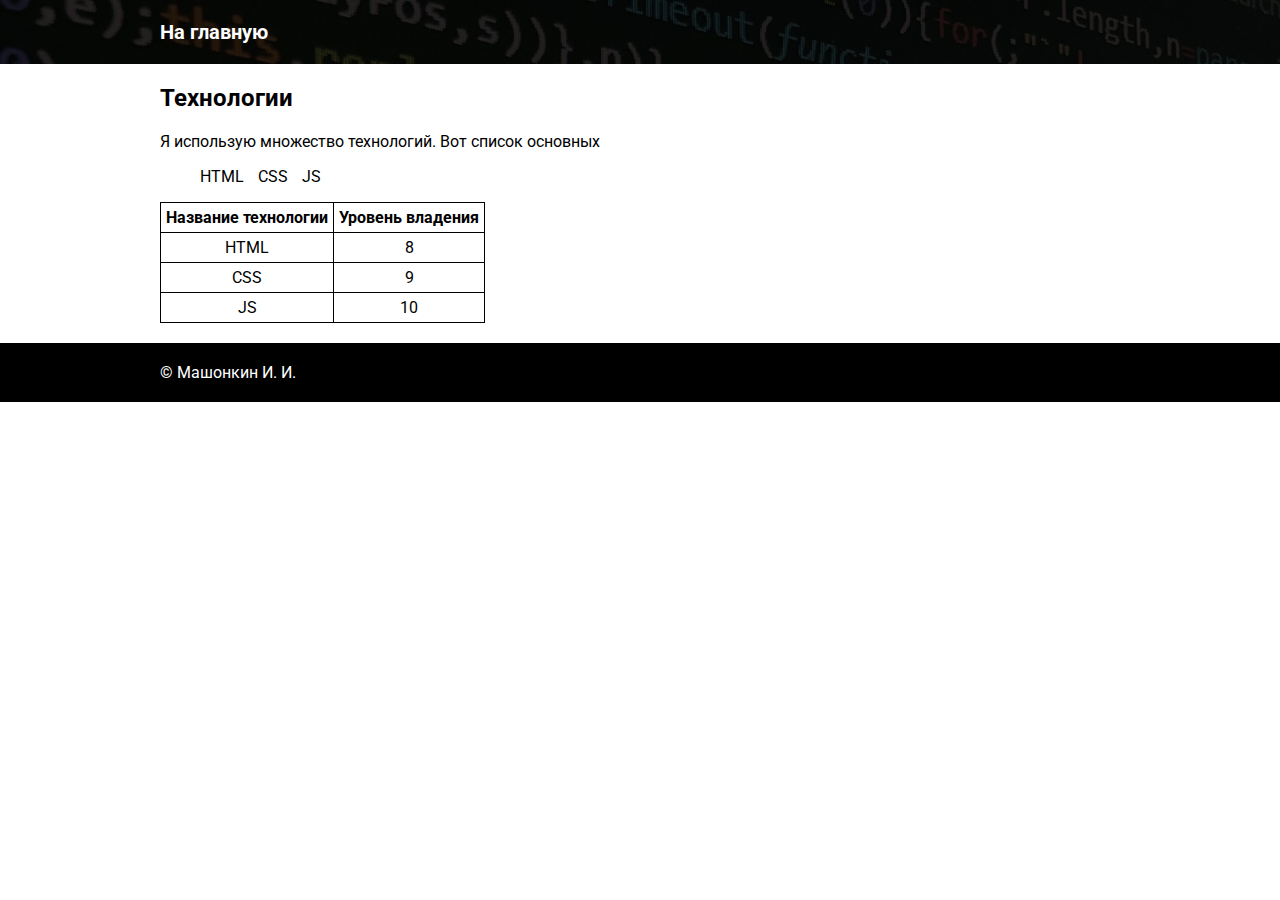
<file: lab1/technologies.html>
<!DOCTYPE html>
<html lang="ru">
    <head>
        <meta charset="utf8">
        <link rel="preconnect" href="https://fonts.googleapis.com">
        <link rel="preconnect" href="https://fonts.gstatic.com" crossorigin>
        <link href="https://fonts.googleapis.com/css2?family=Roboto&display=swap" rel="stylesheet">

        <link rel="stylesheet" href="style.css">
        <title>Веб-разработчик</title>
    </head>
    <body>
        <header class="header">
            <div class="container">
                <nav class="main-menu">
                    <ul>
                        <li><a href="index.html">На главную</a></li>
                    </ul>
                </nav>
            </div>
        </header>
        <main>
            <div class="container">
                <section id="technologies">
                    <h2>Технологии</h2>
                    <p>
                        Я использую множество технологий. Вот список основных
                    </p>
                    <ol class="nemain-menu">
                        <li>HTML</li>
                        <li>CSS</li>
                        <li>JS</li>
                    </ol>

                    <table>
                        <thead>
                            <tr>
                                <th>Название технологии</th>
                                <th>Уровень владения</th>
                            </tr>
                        </thead>
                        <tbody>
                            <tr>
                                <td>HTML</td>
                                <td>8</td>
                            </tr>
                            <tr>
                                <td>CSS</td>
                                <td>9</td>
                            </tr>
                            <tr>
                                <td>JS</td>
                                <td>10</td>
                            </tr>
                        </tbody>
                    </table>
                </section>
            </div>
        </main>
            
        <footer class="footer">
            <div class="container">
                &copy; Машонкин И. И.
            </div>
        </footer>
    </body>
</html>
</file>
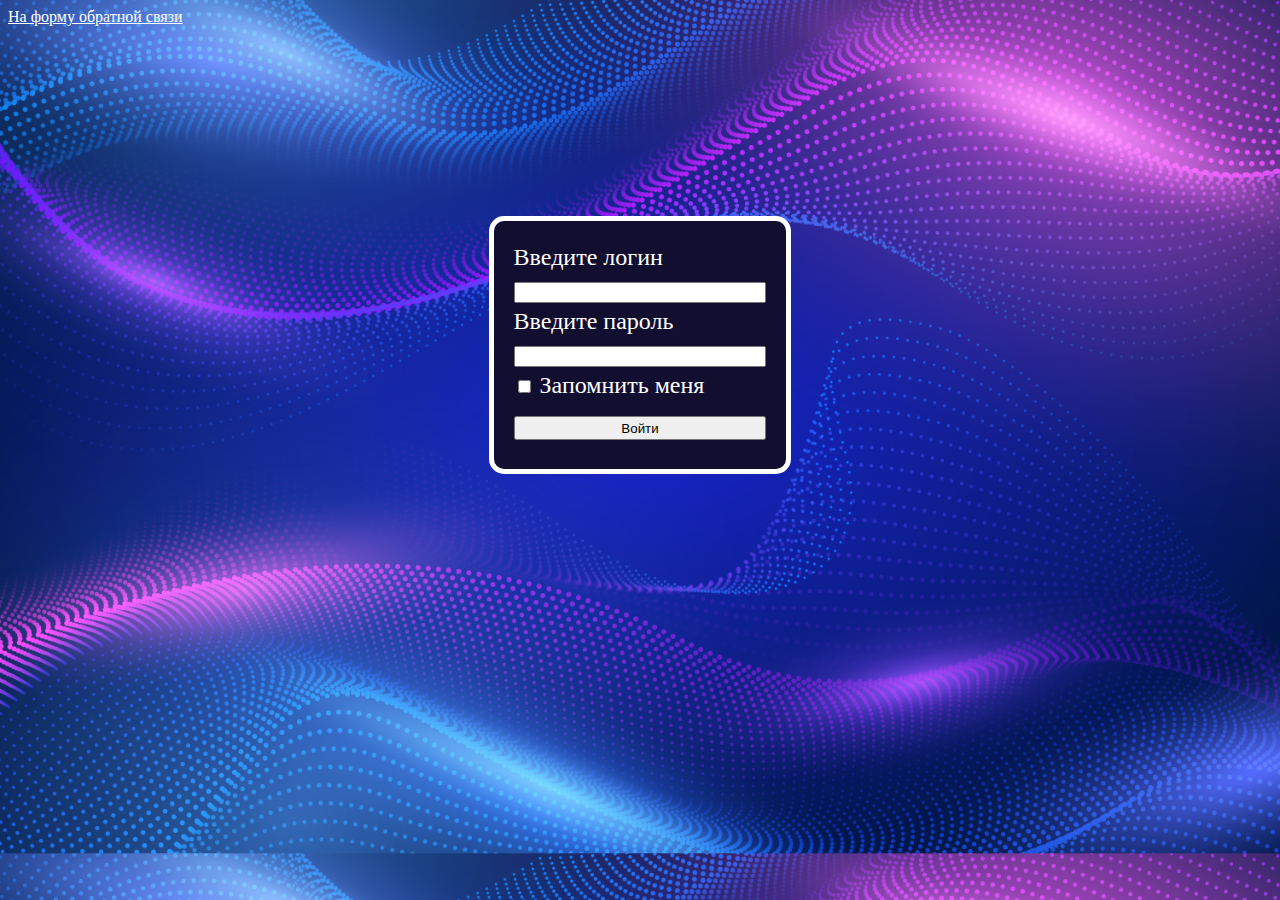
<file: lab2/auth.html>
<!DOCTYPE html>
<html lang="ru">

<head>
    <meta charset="UTF-8">
    <meta name="viewport" content="width=device-width, initial-scale=1.0">
    <link rel="stylesheet" href="auth-styles.css">
    <title>Форма авторизации</title>
</head>

<body>
    <a href="index.html">На форму обратной связи</a>
    <div class="container">
        <form action="http://httpbin.org/post" method="post" enctype="multipart/form-data">
            <div  class="form-group">
                <label for="login" class="label">Введите логин</label>
                <input type="text" id="login" name="login" class="input-text" required>
            </div>

            <div class="form-group">
                <label for="password" class="label">Введите пароль</label>
                <input type="password" id="password" name="password" class="input-text" required>
            </div>
            <div class="form-group">
                <input type="checkbox" name="remember-me" id="remember-me">
                <label for="remember-me">Запомнить меня</label>
            </div>
            <button type="submit" class="btn">Войти</button>
        </form>
    </div>
</body>

</html>
</file>
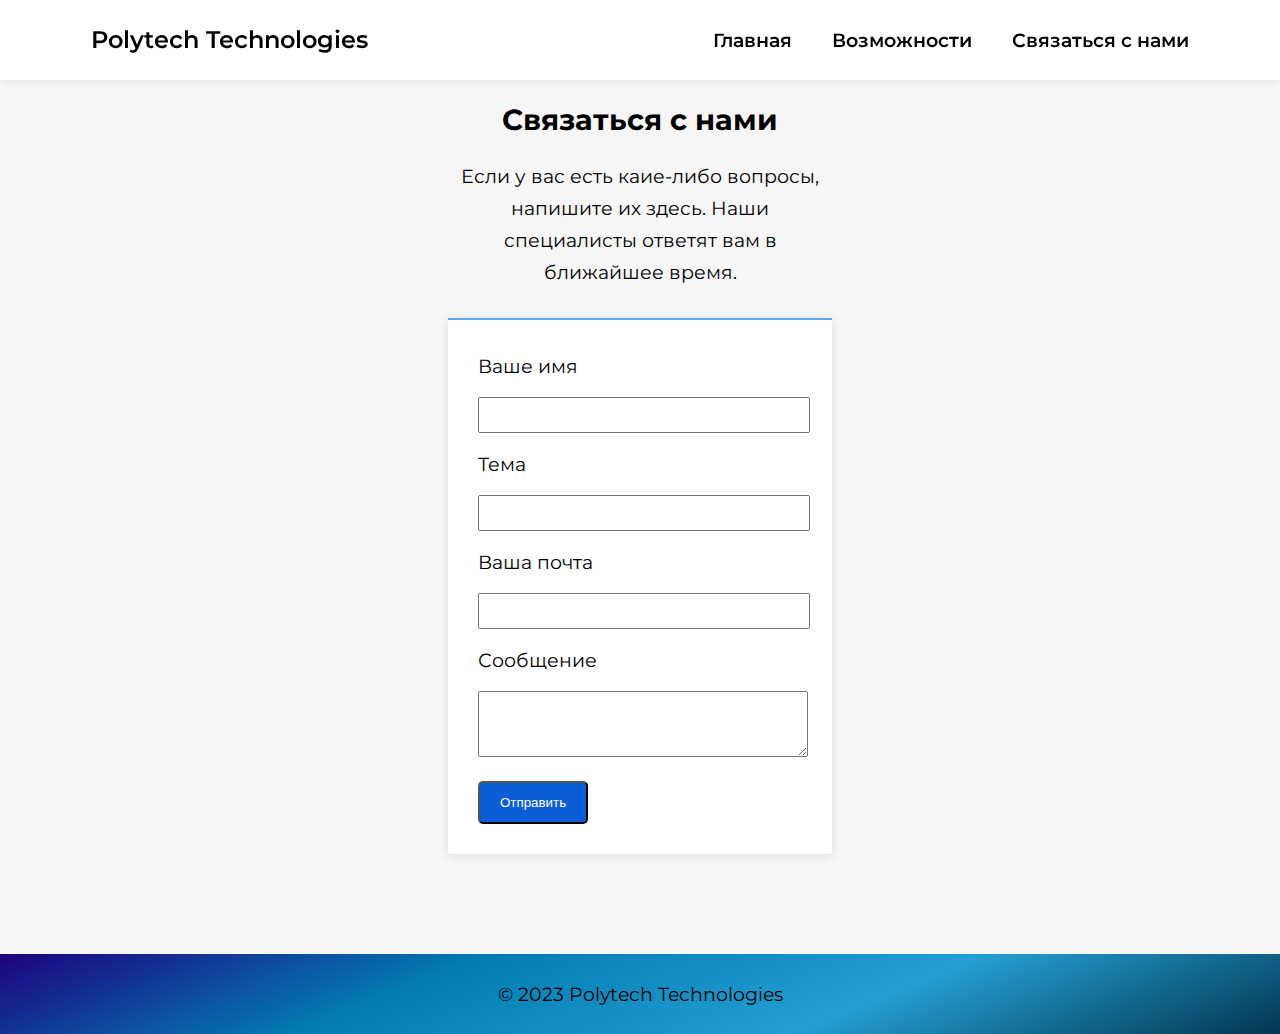
<file: lab_flex/contact.html>
<!DOCTYPE html>
<html>

<head>
    <meta charset="utf-8" />
    <title>Связаться с нами - Polytech Technologies</title>
    <link rel="stylesheet" href="css/all.css">
    <link rel="stylesheet" href="css/header.css">
    <link rel="stylesheet" href="css/footer.css">
    <link rel="stylesheet" href="css/contact.css">
    <link rel="stylesheet" href="https://fonts.googleapis.com/css?family=Montserrat:400,400i,700,700i,600,600i" />
    <link rel="stylesheet" href="css/print.css" media="print">
</head>

<body id="main-page">
    <header class="header">
        <a class="header-home link" href="">Polytech Technologies</a>
        <div class="header-links">
            <a class="link" href="index.html">Главная</a>
            <a class="link" href="features.html">Возможности</a>
            <a class="link" href="contact.html">Связаться с нами</a>
        </div>
    </header>
    <main>
        <div class="contact-us">
            <div class="block-heading">
                <h2 class="text-info">Связаться с нами</h2>
                <p>
                    Если у вас есть каие-либо вопросы, напишите их здесь. Наши специалисты ответят вам в ближайшее время.
                </p>
            </div>
            <form class="contact-form">
                <div>
                    <label class="form-label" for="name">Ваше имя</label><br>
                    <input class="form-control" type="text"
                        id="name" name="name" />
                </div>
                <div>
                    <label class="form-label" for="subject">Тема</label><br>
                    <input class="form-control" type="text"
                        id="subject" name="subject" />
                </div>
                <div>
                    <label class="form-label" for="email">Ваша почта</label><br>
                    <input class="form-control" type="email"
                        id="email" name="email" />
                </div>
                <div>
                    <label class="form-label" for="message">Сообщение</label><br>
                    <textarea class="form-control"
                        id="message" name="message"></textarea>
                </div>
                <div>
                    <button class="btn" type="submit">Отправить</button>
                </div>
            </form>
        </div>
    </main>
    <footer class="footer">
        <div>
            © 2023 Polytech Technologies
        </div>
    </footer>
</body>

</html>
</file>
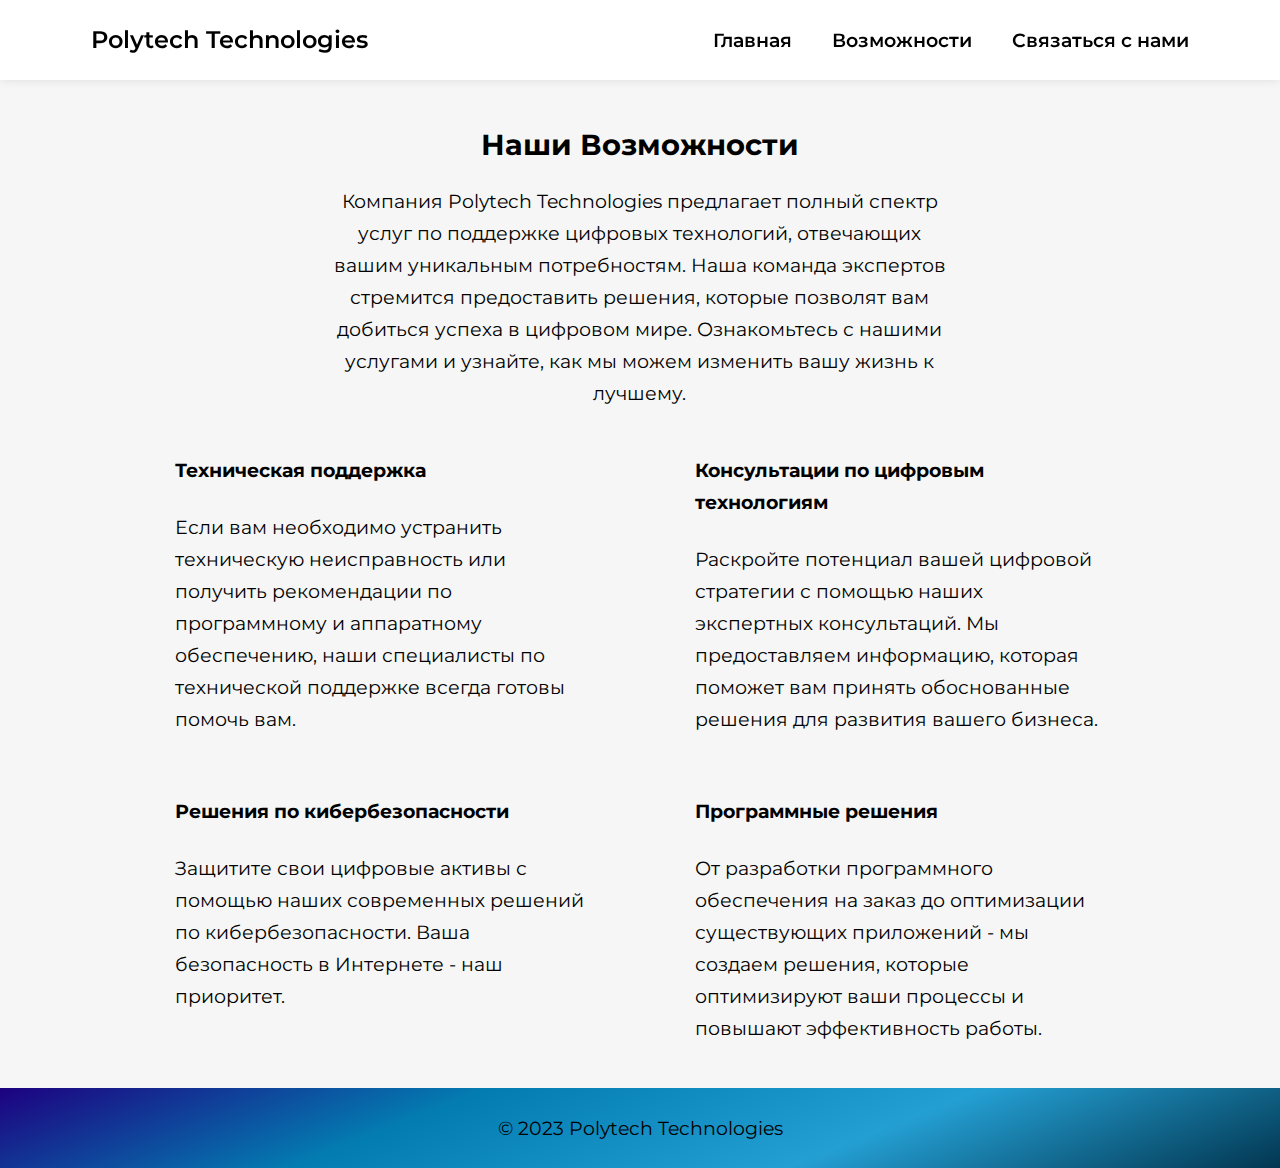
<file: lab_flex/features.html>
<!DOCTYPE html>
<html>

<head>
    <meta charset="utf-8" />
    <title>Features - Polytech Technologies</title>
    <link rel="stylesheet" href="css/all.css">
    <link rel="stylesheet" href="css/header.css">
    <link rel="stylesheet" href="css/footer.css">
    <link rel="stylesheet" href="css/features.css">
    <link rel="stylesheet" href="https://fonts.googleapis.com/css?family=Montserrat:400,400i,700,700i,600,600i" />
    <link rel="stylesheet" href="css/print.css" media="print">
</head>

<body>
    <header class="header">
        <a class="header-home link" href="">Polytech Technologies</a>
        <div class="header-links">
            <a class="link" href="index.html">Главная</a>
            <a class="link" href="features.html">Возможности</a>
            <a class="link" href="contact.html">Связаться с нами</a>
        </div>
    </header>
    <main class="features">
        <div>
            <div class="features-descriprion">
                <h2>Наши Возможности</h2>
                <p>
                    Компания Polytech Technologies предлагает полный спектр услуг по поддержке 
                    цифровых технологий, отвечающих вашим уникальным потребностям. Наша команда 
                    экспертов стремится предоставить решения, которые позволят вам добиться успеха
                    в цифровом мире. Ознакомьтесь с нашими услугами и узнайте, как мы можем изменить
                     вашу жизнь к лучшему.
                </p>
            </div>
            <div class="features-list">
                <div class="features-element">
                    <h4>Техническая поддержка</h4>
                    <p>
                        Если вам необходимо устранить техническую неисправность или получить
                         рекомендации по программному и аппаратному обеспечению, наши специалисты
                          по технической поддержке всегда готовы помочь вам.
                    </p>
                </div>
                <div class="features-element">
                    <h4>Консультации по цифровым технологиям</h4>
                    <p>
                        Раскройте потенциал вашей цифровой стратегии с помощью наших экспертных консультаций. 
                        Мы предоставляем информацию, которая поможет вам принять обоснованные решения 
                        для развития вашего бизнеса.
                    </p>
                </div>
                <div class="features-element">
                    <h4>Решения по кибербезопасности</h4>
                    <p>
                        Защитите свои цифровые активы с помощью наших современных решений 
                        по кибербезопасности. Ваша безопасность в Интернете - наш приоритет.
                    </p>
                </div>
                <div class="features-element">
                    <h4>Программные решения</h4>
                    <p>
                        От разработки программного обеспечения на заказ до оптимизации
                         существующих приложений - мы создаем решения, которые оптимизируют
                          ваши процессы и повышают эффективность работы.
                    </p>
                </div>
            </div>
        </div>
    </main>
    <footer class="footer">
        <div>
            © 2023 Polytech Technologies
        </div>
    </footer>

</body>

</html>
</file>
<file: lab1/style.css>
body {
    font-family: 'Roboto', sans-serif;
}

body, ul
{
    margin: 0;
}

.main-menu > ul
{
    list-style: none;
    padding: 0;
}

li
{
    display: inline;
    margin-right: 10px;
}

li:last-child
{
    margin-right: 0;
}

.header 
{
    background-color: black;
    color: white;
    padding: 20px 0;
    font-size: 1.25rem;
    font-weight: bold;

    background-image: url("images/background.jpg");
    background-repeat: no-repeat;
    background-size: cover;
}

.container
{
    max-width: 75%;
    margin: 0 auto;
}

.main-menu a
{
    text-decoration: none;
    color:white;
    
}

p
{
    text-align: justify;
}

.skills-desc {
    line-height: 2rem;
}

.footer
{
    background-color: black;
    color:white;
    padding: 20px 0;
    margin-top: 20px;
}

.btn
{
    text-decoration: 0;
    color:black;
    border: 2px solid black;
    padding: 10px;
    border-radius: 5px;
    font-weight: bold;
    display: inline-block;
}

.btn-white {
    color:white; 
    border-color: white;
}

.btn:hover
{
    color: blue;
    border-color: blue;
    transition: color 1s ease, border-color 1s ease;
}

p {
    text-align: center;
    text-align: justify;
}

.avatar {
    height: 300px;
    background-image: url("images/background1.png");
    background-repeat: no-repeat;
    text-align: center;
    background-position: center;
}

.avatar img {
    height: 100%;
}

.text-center {
    text-align: center;
}

.w-50 {
    width: 50%;
}

.w-30 {
    width: 50%;
}

.mx-auto {
    margin-left: auto;
    margin-right: auto;
}

table {
    border-collapse: collapse;
}

table, th, td {
    border: 1px solid black;
}

th, td {
    text-align: center;
    padding: 5px;
}

.text-upper {
    text-transform: uppercase;
}
</file>
<file: lab2/styles.css>
body {
    font-family: Montserrat, sans-serif !important;
    padding-bottom: 20px;
}

.label {
    display: block;
    font-weight: bold;
    margin-bottom: 10px;
}

.display-inline {
    display: inline;
}

.container {
    font-size: 20px;
    max-width: 650px;
    margin: 0 auto;
    background-color: #e9ebfa;
    padding: 25px;
}

.text-center {
    text-align: center;
}

input, textarea, select {
    font-size: inherit;
}

.form-group {
    margin-bottom: 20px;
}

.btn {
    border: none;
    background-color: #0676a4;
    color: white;
    padding: 10px 20px;
    display: block;
    font-size: 25px;
}

input, input:hover, input:focus, textarea {
    padding: 10px;
    width: 100%;
    box-sizing: border-box;
}

input[type=radio] {
    width: auto;
}

.radio-group:first-of-type {
    margin-bottom: 10px;
}

fieldset {
    margin-bottom: 20px;
}

.radio-group label {
    display: inline;
}

#agree {
    width: auto;
}
</file>
<file: lab3/styles/style.css>
*, *::before, *::after {
    box-sizing: border-box;
}

body {
    margin: 0;
    position: relative;
    min-height: 100vh;
}

body::after {
    content: '';
    display: block;
    height: 63px;
}

.header {
    background-color: lightgray;
    padding: 1.25rem 0;
    border-bottom: 5px solid #0855c6;
    position: sticky;
    top: 0;
}

.main-menu {
    float: left;
}

.container {
    max-width: 95%;
    margin: 0 auto;
}

.main-menu ul {
    list-style: none;
    margin: 0;
    padding: 0;
}

.main-menu li {
    display: inline;
    margin-right: 10px;
}

.header a {
    text-decoration: none;
    color: black;
    font-weight: bold;
    text-transform: uppercase;
}

.profile {
    float: right;
}

.clearfix::after {
    content: "";
    display: block;
    clear: both;
}

.sidebar {
    float: left;
    width: 240px;
    padding-top: 1rem;
    box-sizing: border-box;
    position: sticky;
    top: 63px;
}

.page-content {
    margin-left: 15rem;
    padding: 1rem;
}

.products-header {
    margin: 0;
}

.product-card {
    height: 21.8rem;
    width: 31rem;
    border: 2px solid #0885c6;
    border-radius: 5px;
    background-color: rgb(240, 240, 240);
    margin: 0 0.625rem 0.625rem 0;
    float: left;
}

.product-image {
    float: left;
    width: 50%;
    height: 100%;
}

.product-image img {
    width: 100%;
    height: 100%;
}

.product-details {
    float: right;
    width: 50%;
    height: 100%;
    padding: 1rem;
    box-sizing: border-box;
}

.product-details header {
    font-size: 1.2rem;
    font-weight: bold;
}

.product-info {
    text-align: justify;
    font-size: 1.125;
    height: 65%;
    overflow: auto;
}

.action {
    text-align: center;
}

.buy-btn {
    font-size: 1rem;
    color: white;
    border-radius: 5px;
    cursor: pointer;
    border: none;
    outline: none;
    padding: 0;
    overflow: hidden;
}

.buy-btn span {
    display: inline-block;
    padding: 0.625rem 1.25rem;
}

.buy-btn .price {
    background-color: #333;
}

.buy-btn .buy {
    background-color: #0885c6;
}

.footer {
    background-color: lightgray;
    padding: 1.25rem 0;
    border-top: 5px solid #0855c6;
    font-weight: bold;
    position: absolute;
    bottom: 0;
    width: 100%;
}

.scroll-to-top {
    position: fixed;
    bottom: 15px;
    right: 15px;
    z-index: 10;
}
</file>
<file: lab5/styles.css>
body {
    margin: 0;
    background-color: #F2F5F1;
}

.header {
    background-color: #1d3557;
    color: white;
    font-size: 40px;
    padding: 20px;
    padding-left: 50px;
}

.header > nav {
    display: flex;
}

.title {
    margin-left: 20px;
}

.logo {
    max-height: 50px;
}

.container {
    max-width: 1000px;
    margin: 0 auto;
    padding: 0 20px;
}

.facts-list-item {
    margin-top: 20px;
    background-color: #d7d7d7;
}

.item-content {
    padding: 20px;
}

.item-footer {
    display: flex;
    padding: 10px;
    background-color: #1d3557;
    color: white;
    font-weight: bold;
}

.author-name {
    flex-grow: 1;
}

.upvotes {
    background-image: url('images/upvote_white.png');
    background-position: left;
    background-size: contain;
    background-repeat: no-repeat;
    padding-left: 30px;
}

.pagination-info {
    margin-top: 20px;
    font-weight: bold;
    display: flex;
}

.current-interval-info {
    margin-left: auto;
}

.per-page-btn {
    background-color: white;
    font-size: 20px;
    border: 1px solid black;
}

.pagination {
    display: flex;
    justify-content: space-between;
    margin: 40px 0;
    height: 40px;
}

.btn {
    background-color: #e63946;
    padding: 0 10px;
    font-size: 100%;
    font-weight: bold;
    color: white;
    outline: none;
    cursor: pointer;
    height: 100%;
    border: 5px solid #e63946;
    box-sizing: border-box;
}

.btn:hover {
    background-color: #F2F5F1;
    color: black;
}

.active {
    background-color: #F2F5F1;
    color: black;
}

.first-page-btn, .last-page-btn {
    width: 250px;
}

.pages-btns > button {
    margin-right: 5px;
}

.search-form {
    margin: 40px 0;
    display: flex;
}

.search-field {
    flex-grow: 1;
    height: 40px;
    border: 5px solid #e63946;
    box-sizing: border-box;
    padding: 0 20px;
    font-size: 100%;
    outline: none;
}

.search-btn {
    padding: 0 20px;
    font-size: 100%;
    font-weight: bold;
    background-color: #e63946;
    border: 5px solid #e63946;
    border-left: none;
    color: white;
    outline: none;
    cursor: pointer;
    box-sizing: border-box;
}

.search-btn:hover {
    background-color: #F2F5F1;
    color: black;
}

.autocomplete.hidden {
    border: none;
}

.autocomplete {
    list-style: none;
    padding: 0;
    margin-top: 40px;
    position: absolute;
    width: 1000px;
    box-sizing: border-box;
    overflow-y: auto;
    background-color: #fff;
    box-shadow: 0 2px 4px rgba(0, 0, 0, 0.1);
    border: 5px solid #e63946;
    border-top: none;
}

.autocomplete li {
    padding: 8px;
    cursor: pointer;
}

.autocomplete li:hover {
    background-color: #f5f5f5;
}

.search-field {
    position: relative;
}

/* Additional styling to highlight the search field when the autocomplete is active */
.search-field:focus + .autocomplete {
    border-color: #007bff;
    box-shadow: 0 0 5px rgba(0, 123, 255, 0.5);
}
</file>
<file: lab6/main.css>
* {
    font-family: 'Roboto', sans-serif;
}

.description, .contact {
    background-color: #445162;
}
</file>
<file: lab_flex/css/all.css>
body {
    padding: 0;
    margin: 0;
    font-family: "Montserrat", sans-serif;

    line-height: 2rem;
    font-size: 1.2rem;

    background-color: #f6f6f6;
}
</file>
<file: lab_flex/css/header.css>
.header {
    display: flex;
    justify-content: space-around;
    height: 80px;
    line-height: 80px;
    position: sticky;
    top: 0;
    background-color: white;
    box-shadow: 0px 0px 10px rgba(0,0,0,.1);
}

.header-home {
    width: fit-content;
    font-size: 1.5rem;
}

.header-links {
    display: flex;
    justify-content: flex-end;
    gap: 40px;
    width: 50%;
}

.link {
    color:black;
    text-decoration:none;
    font-weight: 600;
}
</file>
<file: lab_flex/css/footer.css>
.footer {
    background: linear-gradient( 158deg, #1d0180,#037db1,#249fd3,#023650);
    display: flex;
    justify-content: center;
    height: 80px;
    line-height: 80px;
}
</file>
<file: lab_flex/css/home.css>
.our-mission {
    /* background: url(../img/home-back.jpg), ; */
    background-image: linear-gradient(to top, rgba(9, 162, 255, 0.75), rgba(9, 162, 255, 0.75)),
    url(../img/home-back.jpg);
    background-blend-mode: normal;
    background-size: cover;
    width: 100%;
    height: 680px;
    color: white;
    box-sizing: border-box;
    display: flex;
}

.our-mission-content {
    width: 40%;
    margin: auto;
    text-align: center;
    line-height: 2rem;
    font-size: 1.2rem;
}
/*    INFO   */
.info {
    padding: 50px 0;
}


.info-info {
    display: flex;
    justify-content: center;
    margin-bottom: 30px;
}

.info-info>div {
    width: 40%;
    text-align: center;
}

.info-experience {
    display: flex;
    justify-content: center;
    gap: 25px;
}

.info-experience img{
    width: 40%;
}

.experience {
    width: 40%;
}

/*    FEATURES   */

.features {
    display: flex;
    justify-content: center;
    padding: 25px 0;
}

.features>div {
    width: 80%;
}

.features-descriprion {
    width: 60%;
    margin: 0 auto;
}

.features-list {
    display: flex;
    flex-wrap: wrap;
    gap: 15px;
    justify-content: space-around;
}

.features-element {
    width: 40%;
}
</file>
<file: lab_flex/css/print.css>
.header,
img
{
    display: none;
}

.our-mission-content,
.info-info>div,
.experience,
.features>div,
.features-descriprion,
.features-element,
.contact-us
{
    width: 100%;
}

.our-mission {
    height: fit-content;
}

.form-control {
    margin: 0;
}
</file>
<file: lab4/calc/style.css>
* {
    font-size: 1.1rem;
    font-weight: bold;
    font-family: 'Roboto', sans-serif;
    font-family: 'Ubuntu', sans-serif;
}

main {
    display: flex;
    justify-content: center;
    padding-top: 150px;
}

.calc-container {
    border: 1px solid black;
    width: 251px;
    height: 250px;

}

.screen {
    width: 251px;
    height: 50px;
    background-color: red;
    color: white;
    font-size: 1.5rem;
    text-align: right;
    padding: 10px;
    box-sizing: border-box;
}

.buttons {
    display: flex;
    gap: 0;
}

button {
    width: 40px;
    height: 40px;
    margin: 5px;
    border-radius: 50%;
}

.digits {
    width: 151px;
    border-right: 1px solid black;
}

.other { 
    width: 100px;
}

.digits, .other {
    display: flex;
    flex-wrap: wrap;
    box-sizing: border-box;
}
</file>
<file: lab4/tic-tac-toe/style.css>
#game {
    width: 500px;
    height: 500px;
    margin: auto;
    text-align: center;
}

#board {
    height: 300px;
    width: 300px;
    margin: auto;
    display: flex;
    flex-wrap: wrap;
}

.pole {
    height: 100px;
    width: 100px;
    margin: auto;
    box-sizing: border-box;
    border: 2px solid black;
    font-size: 80px;
}

.btn1 {
    text-decoration: none;
    border: 2px solid black;
    border-radius: 2px;
    background-color: white;
    font-size: 110%;
    font-weight: bold;
    margin-top: 30px;
}

.message {
    width: 40vw;
    border: 2px solid black;
    margin: 15px auto;
    padding: 5px;
}
.success{
    color: green;
    background-color: lightgreen;
    border-color: green;

}
.error{
    color: red;
    background-color: rgb(238, 186, 144);
    border-color: red;
}
</file>
<file: lab2/auth-styles.css>
body {
    color: #fff;
    background-image: url("img/9117609.jpg");
    background-size: cover;
    overflow: hidden;
}

.container {
    width: 20%;
    height: fit-content;

    padding: 20px;
    margin: 15% auto;

    border: 5px solid #fff;
    border-radius: 15px;

    background-color: #120e2f;
    line-height: 3rem;
    font-size: 1.5rem;
}

.label {
    display: block;
}

.form-group {
    line-height: 2rem;
}

.input-text {
    width: 100%;
    box-sizing: border-box;
}

#remember-me {
    display: inline;
}

.btn {
    height: 1.5rem;
    width: 100%;
    box-sizing: border-box;
}

a {
    color: white;
}
</file>
<file: lab_flex/css/contact.css>
main {
    display: flex;
    justify-content: center;
}

.contact-us {
    width: 30%;
}

.block-heading {
    text-align: center;
}

.contact-form {
    margin: 30px 0 100px;
    border-top: 2px solid #5ea4f3;
    background-color: white;
    box-shadow: 0px 2px 10px rgba(0,0,0,.1);
    padding: 30px;
}

.form-control {
    width: 100%;
    height: 30px;
    margin: 15px 0;
}

textarea.form-control {
    height: 60px;
}

.btn {
    padding: 12px 20px;
    background-color: #0b5ed7;
    border-radius: 5px;
    color: white;

}
</file>
<file: lab_flex/css/features.css>
.features {
    display: flex;
    justify-content: center;
    padding: 25px 0;
}

.features>div {
    width: 80%;
}

.features-descriprion {
    width: 60%;
    margin: 0 auto;
    text-align: center;
}

.features-list {
    display: flex;
    flex-wrap: wrap;
    gap: 15px;
    justify-content: space-around;
}

.features-element {
    width: 40%;
}
</file>
